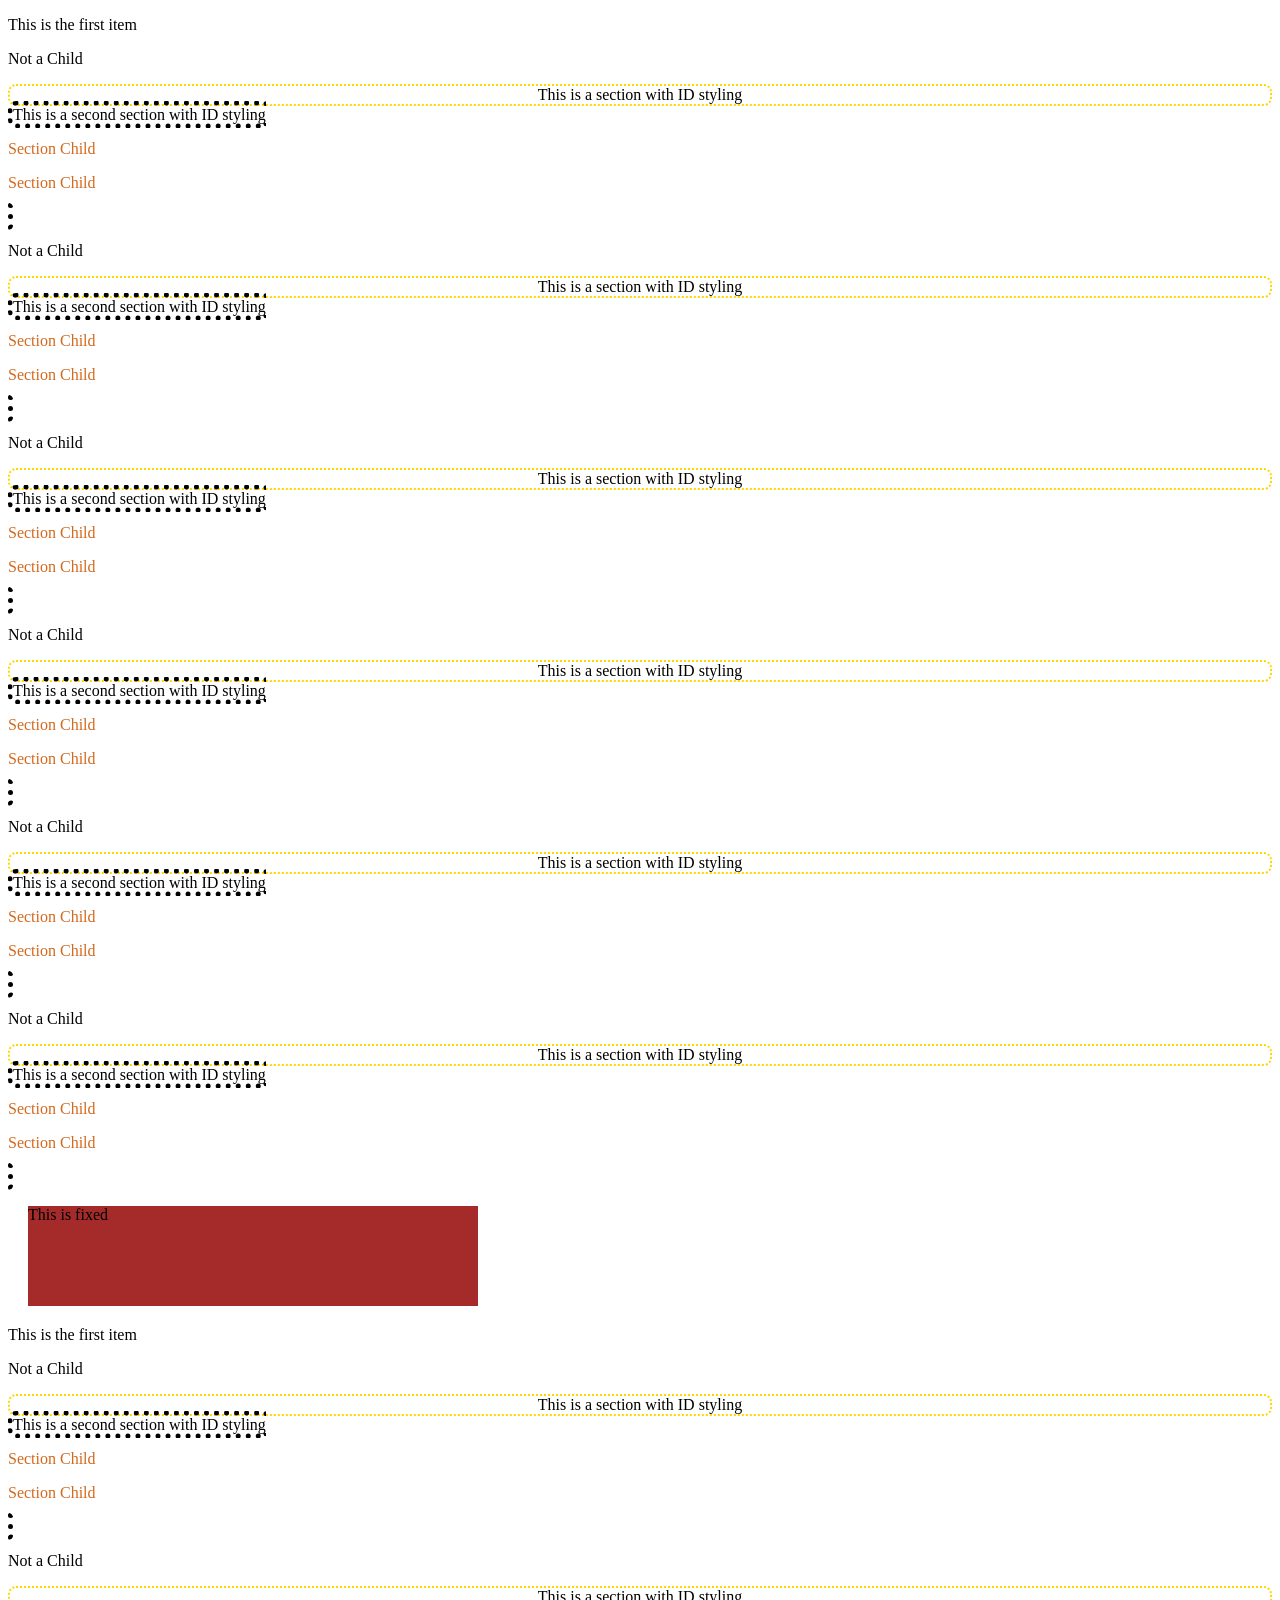
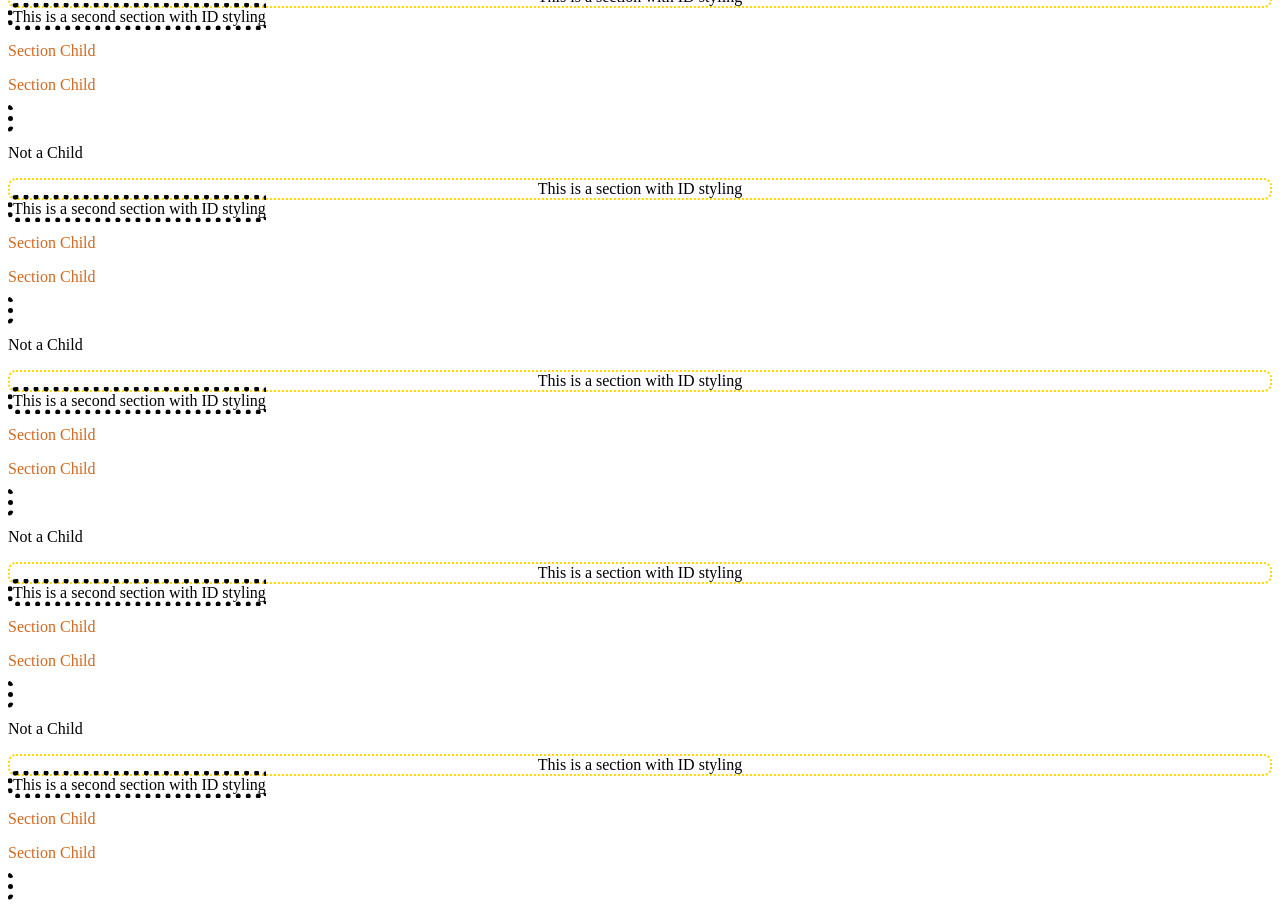
<file: HTMLCSS/index.html>
<!-- HTML - HyperText Markup Language - give structure to content on our web page.
tags and element
attribute
semantic tags

-tags - code to define and element - <> </>
- element - what you use for a specific task - includes the <> and </>, content

<html></html>
<p></p>
-self-closing tag - < />  < >
<img src="" alt="" >
<img src="" alt="" /> -->

<!-- comment here -->

<!DOCTYPE html>
<html>
    <head>
        <meta name="viewport" content="width=device-width">
        <meta name="author" content="Femi">
        <meta name="description" content="WIT HTML Class">
        <meta charset="UTF-8">
        <title> First HTML class</title>
        <link rel="stylesheet" href="./style.css">
    </head>
    <body>
        <!-- content for your page -->
        <!-- <div style="background-color: blue;">
                hello one
        </div>
         <div style="background-color: green;">
                hello two
        </div>
        <span style="background-color: blueviolet;">Span one</span>
        <span style="background-color: rgb(102, 167, 6);">Span one</span> -->
        <!-- <p>My name is <span style="color: green">Femi</span></p> -->
         <!-- <div>
            <header>
                This is a header tag
            </header>
            <h1>WIT H1</h1>
            <h2>WIT H2</h2>
            <h3>WIT H3</h3>
            <h4>WIT H4</h4>
            <h5>WIT H5</h5>
            <h6>WIT H6</h6>
            <p>This is a paragraph and you use it for text purpose</p> -->

            <!-- list 
            -ordered list - ol
            -unordered list - ul 
            -->
            <!-- <p>List of Students</p>
            <ul>
                <li>Faranak</li>
                <li>Amrita</li>
                <li>Ellie</li>
                <li>Cindy</li>
                <li>Hyejin</li>
            </ul>
            <p>List of Courses</p>
            <ol type="I">
                <li>Scratch</li>
                <li>Python</li>
                <li>HTML</li>
                <li>CSS</li>
            </ol>
         </div>
         <a href="https://www.linkedin.com/feed/" target="_blank">Linkedin Profile</a>
         -->
         
         <!-- <table border="1">
            <thead>
                <tr> 
                    <th>S/N</th>
                    <th>Name</th>
                    <th>Country</th>
                    <th>Hobby</th>
                </tr>
            </thead>
            <tbody>
                <tr>
                    <td>1.</td>
                    <td>Sarah</td>
                    <td>Uganda</td>
                    <td>Listening to Music</td>
                </tr>
                <tr>
                    <td>2.</td>
                    <td>Olesia</td>
                    <td>Canada</td>
                    <td>Hiking</td>
                </tr>
            </tbody>
            <tfoot>
                <tr>
                    <td>total</td>
                    <td>North America</td>
                    <td>26 students</td>
                    <td>Introvert</td>
                </tr>
            </tfoot>
         </table>   -->

         <!-- forms -->
        <!-- <form action="/login" method="post">
            <div>
                <label for="firstname" style="color: green;">Name:</label>
                <input type="text" id="firstname">
            </div>
            <div>
                <label>Python:</label>
                <input type="checkbox">
            </div>
            <div class="studentsection">
                <label>Javascript:</label>
                <input type="checkbox">
            </div>
            <div>
                <label>HTML:</label>
                <input type="checkbox">
            </div>

             <div class="studentsection">
                <label>Yes:</label>
                <input type="radio" id="yesoption" name="diet-options">
            </div>
             <div>
                <label>No:</label>
                <input type="radio" id="nooption" name="diet-options">
            </div>

            <button>Submit</button>
            <input type="submit" value="Submit">
        </form> -->
        <p>This is the first item</p>
   <p >Not a  Child</p>
        <section id="firstsection" class="studentsection">
            This is a section with ID styling
        </section>
         <section id="secondsection" class="studentsection">
            This is a second section with ID styling
            <p class="secchild">Section Child</p>
              <p class="secchild">Section Child</p>
        </section>
<p >Not a  Child</p>
        <section id="firstsection" class="studentsection">
            This is a section with ID styling
        </section>
         <section id="secondsection" class="studentsection">
            This is a second section with ID styling
            <p class="secchild">Section Child</p>
              <p class="secchild">Section Child</p>
        </section>
        <p >Not a  Child</p>
        <section id="firstsection" class="studentsection">
            This is a section with ID styling
        </section>
         <section id="secondsection" class="studentsection">
            This is a second section with ID styling
            <p class="secchild">Section Child</p>
              <p class="secchild">Section Child</p>
        </section>
        <p >Not a  Child</p>
        <section id="firstsection" class="studentsection">
            This is a section with ID styling
        </section>
         <section id="secondsection" class="studentsection">
            This is a second section with ID styling
            <p class="secchild">Section Child</p>
              <p class="secchild">Section Child</p>
        </section>
        <p >Not a  Child</p>
        <section id="firstsection" class="studentsection">
            This is a section with ID styling
        </section>
         <section id="secondsection" class="studentsection">
            This is a second section with ID styling
            <p class="secchild">Section Child</p>
              <p class="secchild">Section Child</p>
        </section>
        <p >Not a  Child</p>
        <section id="firstsection" class="studentsection">
            This is a section with ID styling
        </section>
         <section id="secondsection" class="studentsection">
            This is a second section with ID styling
            <p class="secchild">Section Child</p>
              <p class="secchild">Section Child</p>
        </section>
        <div style="position: sticky; top: 20px;">
            This is fixed
        </div>

          <p>This is the first item</p>
   <p >Not a  Child</p>
        <section id="firstsection" class="studentsection">
            This is a section with ID styling
        </section>
         <section id="secondsection" class="studentsection">
            This is a second section with ID styling
            <p class="secchild">Section Child</p>
              <p class="secchild">Section Child</p>
        </section>
<p >Not a  Child</p>
        <section id="firstsection" class="studentsection">
            This is a section with ID styling
        </section>
         <section id="secondsection" class="studentsection">
            This is a second section with ID styling
            <p class="secchild">Section Child</p>
              <p class="secchild">Section Child</p>
        </section>
        <p >Not a  Child</p>
        <section id="firstsection" class="studentsection">
            This is a section with ID styling
        </section>
         <section id="secondsection" class="studentsection">
            This is a second section with ID styling
            <p class="secchild">Section Child</p>
              <p class="secchild">Section Child</p>
        </section>
        <p >Not a  Child</p>
        <section id="firstsection" class="studentsection">
            This is a section with ID styling
        </section>
         <section id="secondsection" class="studentsection">
            This is a second section with ID styling
            <p class="secchild">Section Child</p>
              <p class="secchild">Section Child</p>
        </section>
        <p >Not a  Child</p>
        <section id="firstsection" class="studentsection">
            This is a section with ID styling
        </section>
         <section id="secondsection" class="studentsection">
            This is a second section with ID styling
            <p class="secchild">Section Child</p>
              <p class="secchild">Section Child</p>
        </section>
        <p >Not a  Child</p>
        <section id="firstsection" class="studentsection">
            This is a section with ID styling
        </section>
         <section id="secondsection" class="studentsection">
            This is a second section with ID styling
            <p class="secchild">Section Child</p>
              <p class="secchild">Section Child</p>
        </section>
    </body>
</html>
</file>
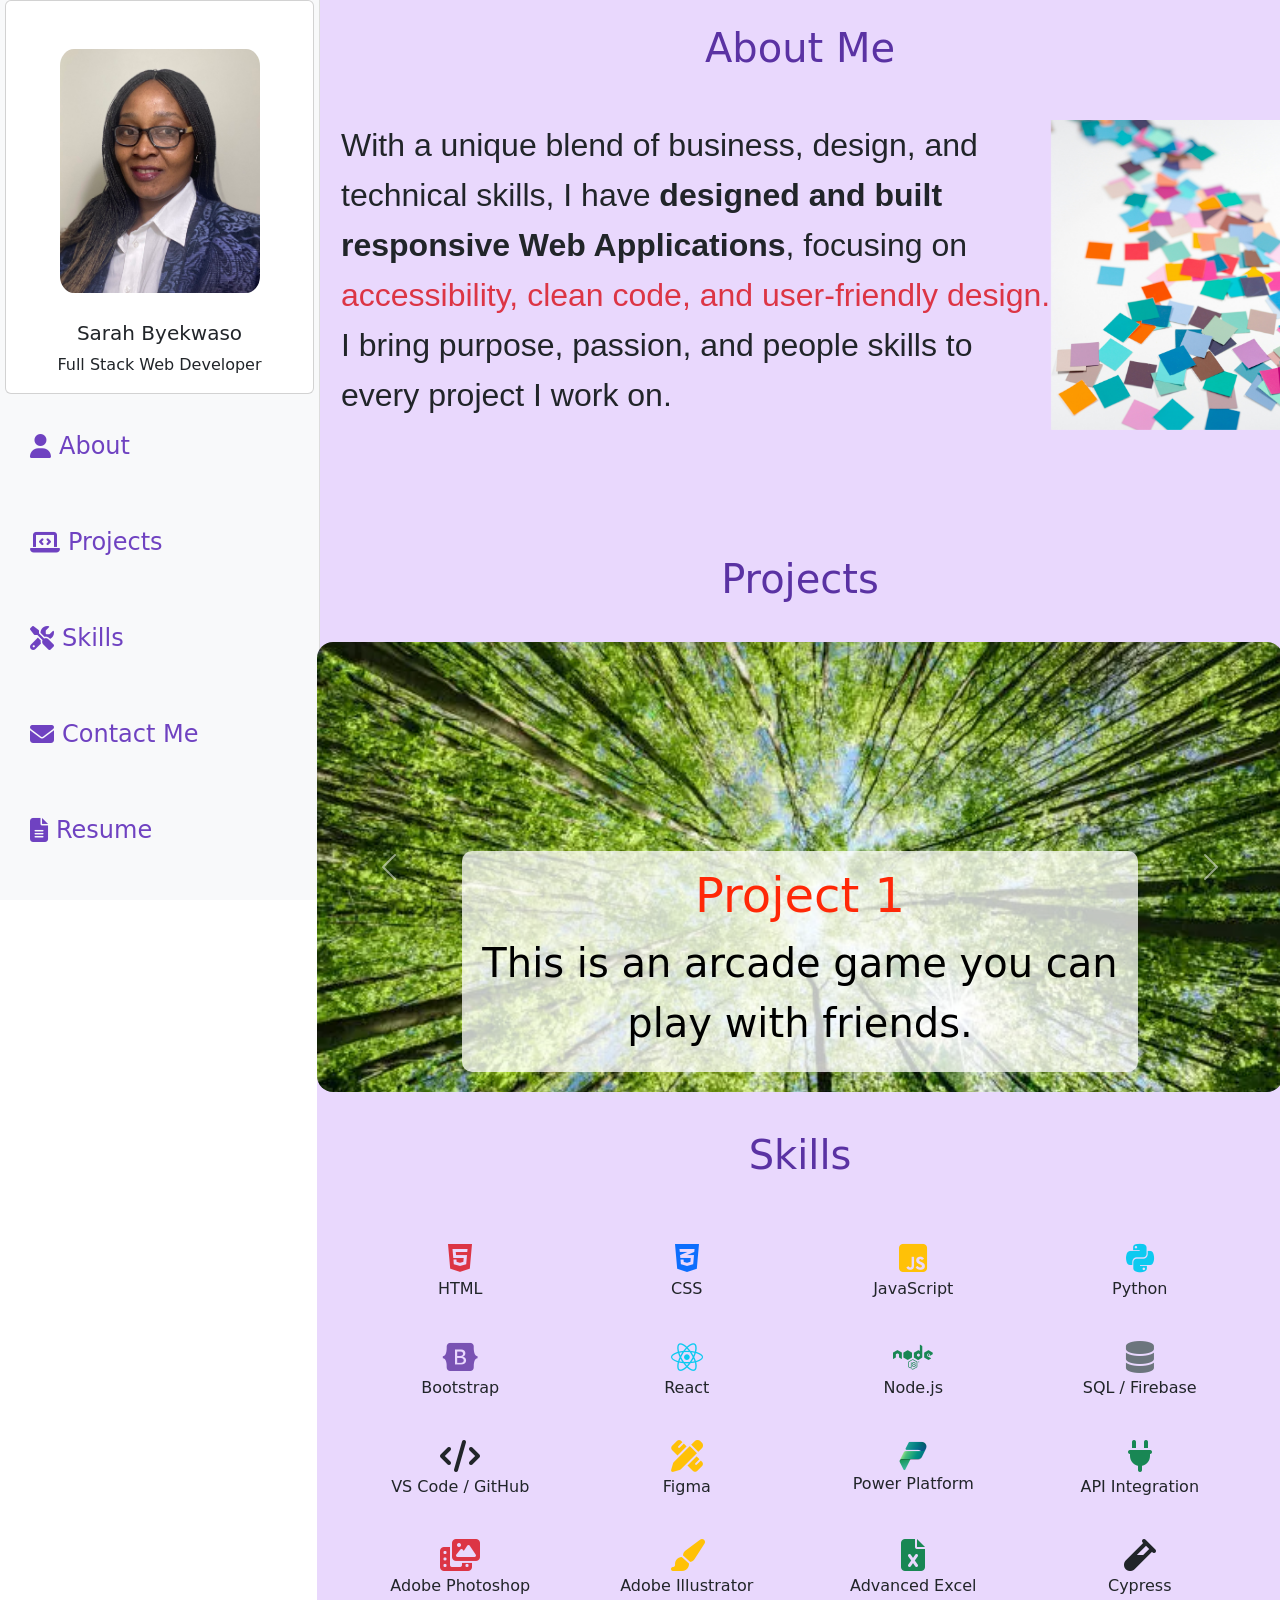
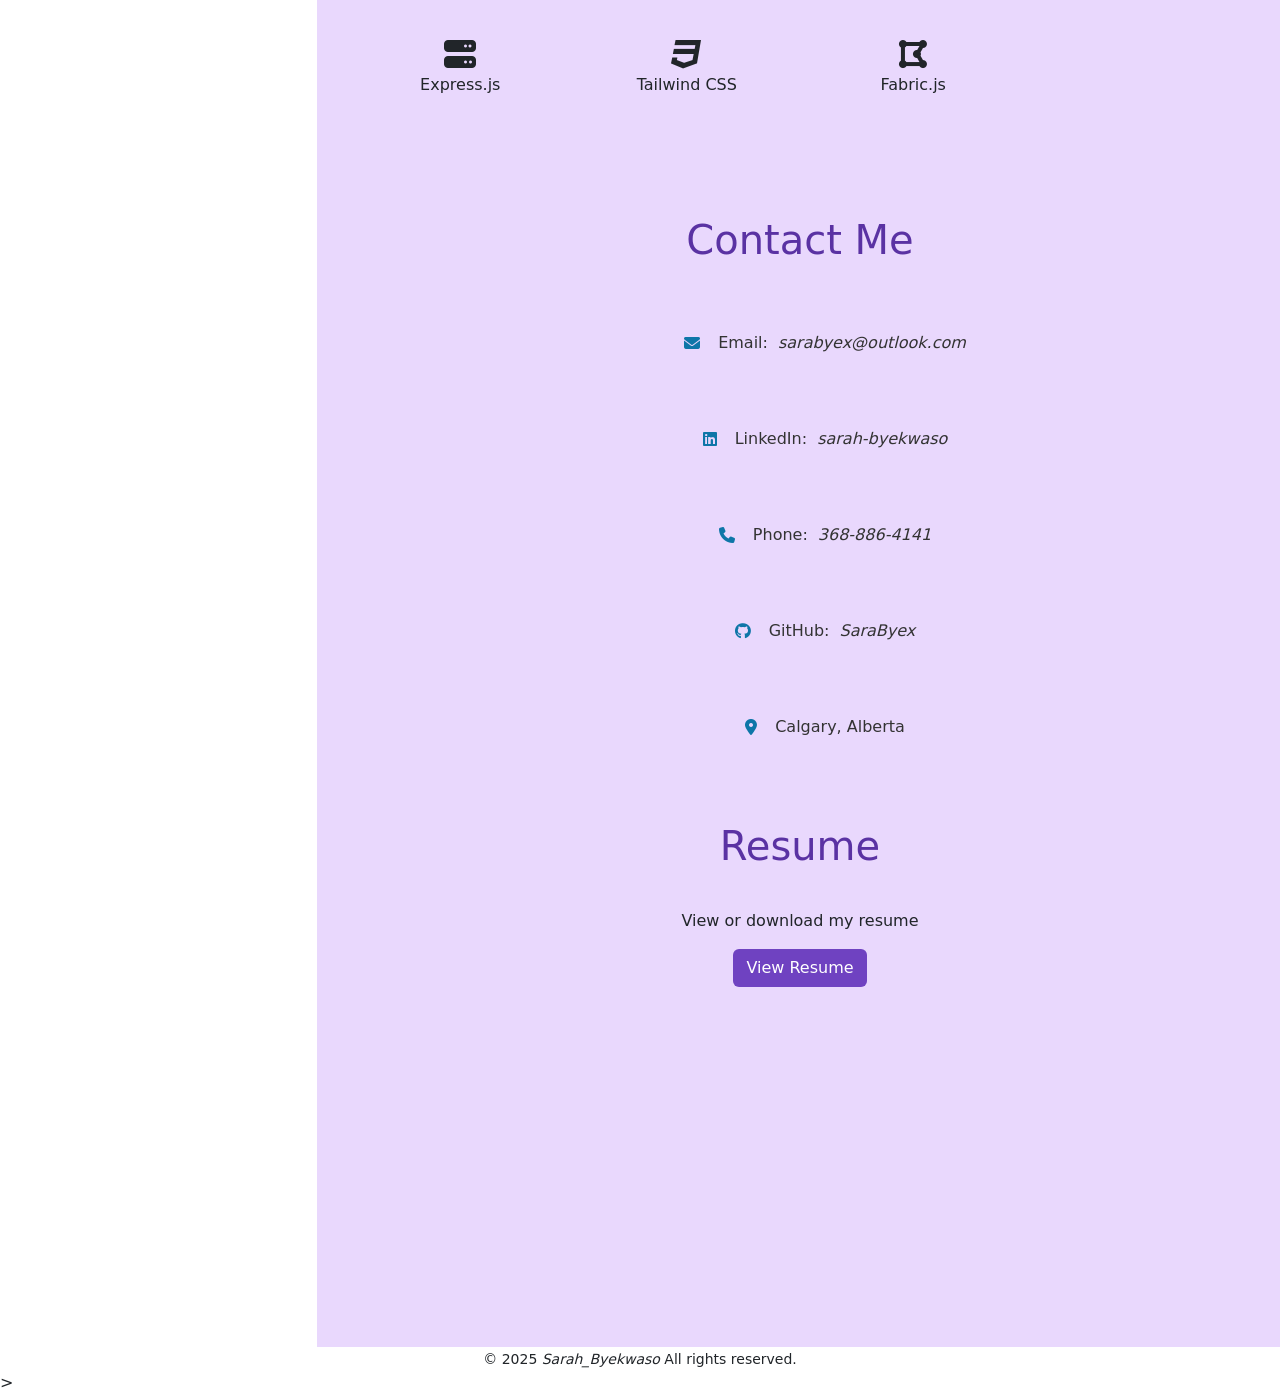
<file: Assignment/Profile/index.html>
<!DOCTYPE html>
<html lang="en">
<head>
  <meta charset="UTF-8">
  <meta name="viewport" content="width=device-width, initial-scale=1.0">
  <link href="https://cdn.jsdelivr.net/npm/bootstrap@5.3.6/dist/css/bootstrap.min.css" rel="stylesheet" integrity="sha384-4Q6Gf2aSP4eDXB8Miphtr37CMZZQ5oXLH2yaXMJ2w8e2ZtHTl7GptT4jmndRuHDT" crossorigin="anonymous">
  <link rel="stylesheet" href="Profile.css">
  <link rel="stylesheet" href="https://cdnjs.cloudflare.com/ajax/libs/font-awesome/6.4.0/css/all.min.css">

  <title>My Profile</title>
</head>
<body>

 <div class="container-fluid">
    <div class="row">
      <nav class="col-12 col-md-3 sidebar text-center">
        <div class="card mb-4">
          <img src="/others/images/SaraPic.jpg" alt="My photo" class="profile-photo mt-5 h-auto">
          <div class="card-body">
            <h5 class="card-title">Sarah Byekwaso</h5>
            <p class="card-text">Full Stack Web Developer</p>
          </div>
        </div>
        <nav class="nav flex-column">
          <a class="nav-link" href="#about"><i class="fas fa-user me-2"></i>About</a>
          <a class="nav-link" href="#projects"><i class="fas fa-laptop-code me-2"></i>Projects</a>
          <a class="nav-link" href="#skills"><i class="fas fa-tools me-2"></i>Skills</a>
          <a class="nav-link" href="#contact"><i class="fas fa-envelope me-2"></i>Contact Me</a>
          <a class="nav-link" href="#resume"><i class="fas fa-file-alt me-2"></i>Resume</a>
        </nav>
      </nav>

      <main class="col-12 col-md-9">
<!-- about me -->
        <section id="about">
          <div><h1 class="text-center pt-4 pb-4 mb-4" class="fs-2 fs-md-1">About Me</h1></div>
            <div><img src="/others/images/kier-in-sight-archives-p7iaoHjWDbI-unsplash.jpg" alt="design photo" class="wrap-image">
              <p class="mx-4 fs-2">With a unique blend of business, design, and technical skills, I have <strong>designed and built responsive Web Applications</strong>, focusing on <span class="text-danger ">accessibility, clean code, and user-friendly design.</span> I bring purpose, passion, and people skills to every project I work on.</p>
            </div>
        </section>

<!-- projects -->
        <section id="projects">
          <div><h1 class="text-center mb-4">Projects</h1></div>
          <div id="projectCarousel" class="carousel slide" data-bs-ride="carousel">
            <div class="carousel-inner">
              <div class="carousel-item active">
                <img src="/others/images/navigate.webp" class="d-block w-100" alt="Project 1 screenshot">
                <div class="carousel-caption d-none d-md-block">
                  <h5>Project 1</h5>
                  <p>This is an arcade game you can play with friends.</p>
                </div>
              </div>

              <div class="carousel-item">
                <img src="/others/images/to-do-list.webp" class="d-block w-100" alt="Project 2 screenshot">
                <div class="carousel-caption d-none d-md-block">
                  <h5>Project 2</h5>
                  <p>This was a personal project to organise your day</p>
                </div>
              </div>
              <div class="carousel-item">
                <img src="/others/images/solstice-hannan--yhBOqHOr0c-unsplash.jpg" class="d-block w-100" alt="Project 3 screenshot">
                <div class="carousel-caption d-none d-md-block">
                  <h5>Project 3</h5>
                  <p>This game will relax your mind from the days heavy duties</p>
                </div>
              </div>
            </div>
            <button class="carousel-control-prev" type="button" data-bs-target="#projectCarousel" data-bs-slide="prev">
              <span class="carousel-control-prev-icon"></span>
            </button>
            <button class="carousel-control-next" type="button" data-bs-target="#projectCarousel" data-bs-slide="next">
              <span class="carousel-control-next-icon"></span>
            </button>
          </div>
        </section>

<!-- Skills -->
<section id="skills" class="py-4">
  <div>
    <h1 class="text-center mb-4 m-0">Skills</h1>
  </div>

  <ul class="list-unstyled row text-center mt-5">

    <li class="col-6 col-sm-4 col-md-3 mb-4">
      <i class="fab fa-html5 fa-2x text-danger"></i>
      <p>HTML</p>
    </li>

    <li class="col-6 col-sm-4 col-md-3 mb-4">
      <i class="fab fa-css3-alt fa-2x text-primary"></i>
      <p>CSS</p>
    </li>

    <li class="col-6 col-sm-4 col-md-3 mb-4">
      <i class="fab fa-js-square fa-2x text-warning"></i>
      <p>JavaScript</p>
    </li>

    <li class="col-6 col-sm-4 col-md-3 mb-4">
      <i class="fab fa-python fa-2x text-info"></i>
      <p>Python</p>
    </li>

    <li class="col-6 col-sm-4 col-md-3 mb-4">
      <i class="fab fa-bootstrap fa-2x" style="color: #7952b3;"></i>
      <p>Bootstrap</p>
    </li>

    <li class="col-6 col-sm-4 col-md-3 mb-4">
      <i class="fab fa-react fa-2x text-info"></i>
      <p>React</p>
    </li>

    <li class="col-6 col-sm-4 col-md-3 mb-4">
      <i class="fab fa-node fa-2x text-success"></i>
      <p>Node.js</p>
    </li>

    <li class="col-6 col-sm-4 col-md-3 mb-4">
      <i class="fas fa-database fa-2x text-secondary"></i>
      <p>SQL / Firebase</p>
    </li>

    <li class="col-6 col-sm-4 col-md-3 mb-4">
      <i class="fas fa-code fa-2x text-dark"></i>
      <p>VS Code / GitHub</p>
    </li>

    <li class="col-6 col-sm-4 col-md-3 mb-4">
      <i class="fas fa-pencil-ruler fa-2x text-warning"></i>
      <p>Figma</p>
    </li>

    <li class="col-6 col-sm-4 col-md-3 mb-4">
      <img src="/others/images/Microsoft-Power-Platform-Icon-2020.png.webp" alt="Power Platform" style="height:32px;">
      <p>Power Platform</p>
    </li>

    <li class="col-6 col-sm-4 col-md-3 mb-4">
      <i class="fas fa-plug fa-2x text-success"></i>
      <p>API Integration</p>
    </li>

    <li class="col-6 col-sm-4 col-md-3 mb-4">
      <i class="fas fa-photo-video fa-2x text-danger"></i>
      <p>Adobe Photoshop</p>
    </li>

    <li class="col-6 col-sm-4 col-md-3 mb-4">
      <i class="fas fa-paint-brush fa-2x text-warning"></i>
      <p>Adobe Illustrator</p>
    </li>

    <li class="col-6 col-sm-4 col-md-3 mb-4">
      <i class="fas fa-file-excel fa-2x text-success"></i>
      <p>Advanced Excel</p>
    </li>

    <!-- New Skills -->
    <li class="col-6 col-sm-4 col-md-3 mb-4">
      <i class="fas fa-vial fa-2x text-purple-600"></i>
      <p>Cypress</p>
    </li>

    <li class="col-6 col-sm-4 col-md-3 mb-4">
      <i class="fas fa-server fa-2x text-dark"></i>
      <p>Express.js</p>
    </li>

    <li class="col-6 col-sm-4 col-md-3 mb-4">
      <i class="fab fa-css3 fa-2x text-sky-500"></i>
      <p>Tailwind CSS</p>
    </li>

    <li class="col-6 col-sm-4 col-md-3 mb-4">
      <i class="fas fa-draw-polygon fa-2x text-indigo-600"></i>
      <p>Fabric.js</p>
    </li>

  </ul>
</section>

<!-- Contact -->
<section id="contact" class="py-4">
  <div>
    <h1 class="text-center mb-4">Contact Me</h1>
  </div>
  <div class="contact-info text-center">
    <p>
      <i class="fas fa-envelope"></i>
      Email: <a href="mailto:sarabyex@outlook.com">sarabyex@outlook.com</a>
    </p>
    <p>
      <i class="fab fa-linkedin"></i>
      LinkedIn: <a href="https://www.linkedin.com/in/sarah-byekwaso" target="_blank">sarah-byekwaso</a>
    </p>
    <p>
      <i class="fas fa-phone"></i>
      Phone: <a href="tel:3688864141">368-886-4141</a>
    </p>
    <p>
      <i class="fab fa-github"></i>
      GitHub: <a href="https://github.com/SaraByex" target="_blank">SaraByex</a>
    </p>
    <p>
      <i class="fas fa-map-marker-alt"></i>
      Calgary, Alberta
    </p>
  </div>
</section>

<!-- resume -->
        <section id="resume">
          <div class="text-center mb-4"><h1>Resume</h1></div>
          <p class="text-center">View or download my resume<i></i></p>
            <div class="text-center">
              <a href="/others/Resume - Sarah Byekwaso.pdf" target="_blank" class="btn btn-purple">View Resume</a>
            </div>
                 </section>
      </main>
    </div>
  </div>
 
<script src="https://cdn.jsdelivr.net/npm/bootstrap@5.3.6/dist/js/bootstrap.bundle.min.js" integrity="sha384-j1CDi7MgGQ12Z7Qab0qlWQ/Qqz24Gc6BM0thvEMVjHnfYGF0rmFCozFSxQBxwHKO" crossorigin="anonymous"></script>
</body>
<footer class="footer-white pt-0 pb-0 mt-0" style="background-color: ">
  <div class="text-center">
    <small>&copy; 2025 <em>Sarah_Byekwaso</em> All rights reserved.</small>
  </div>
</footer>>
</html>
</file>
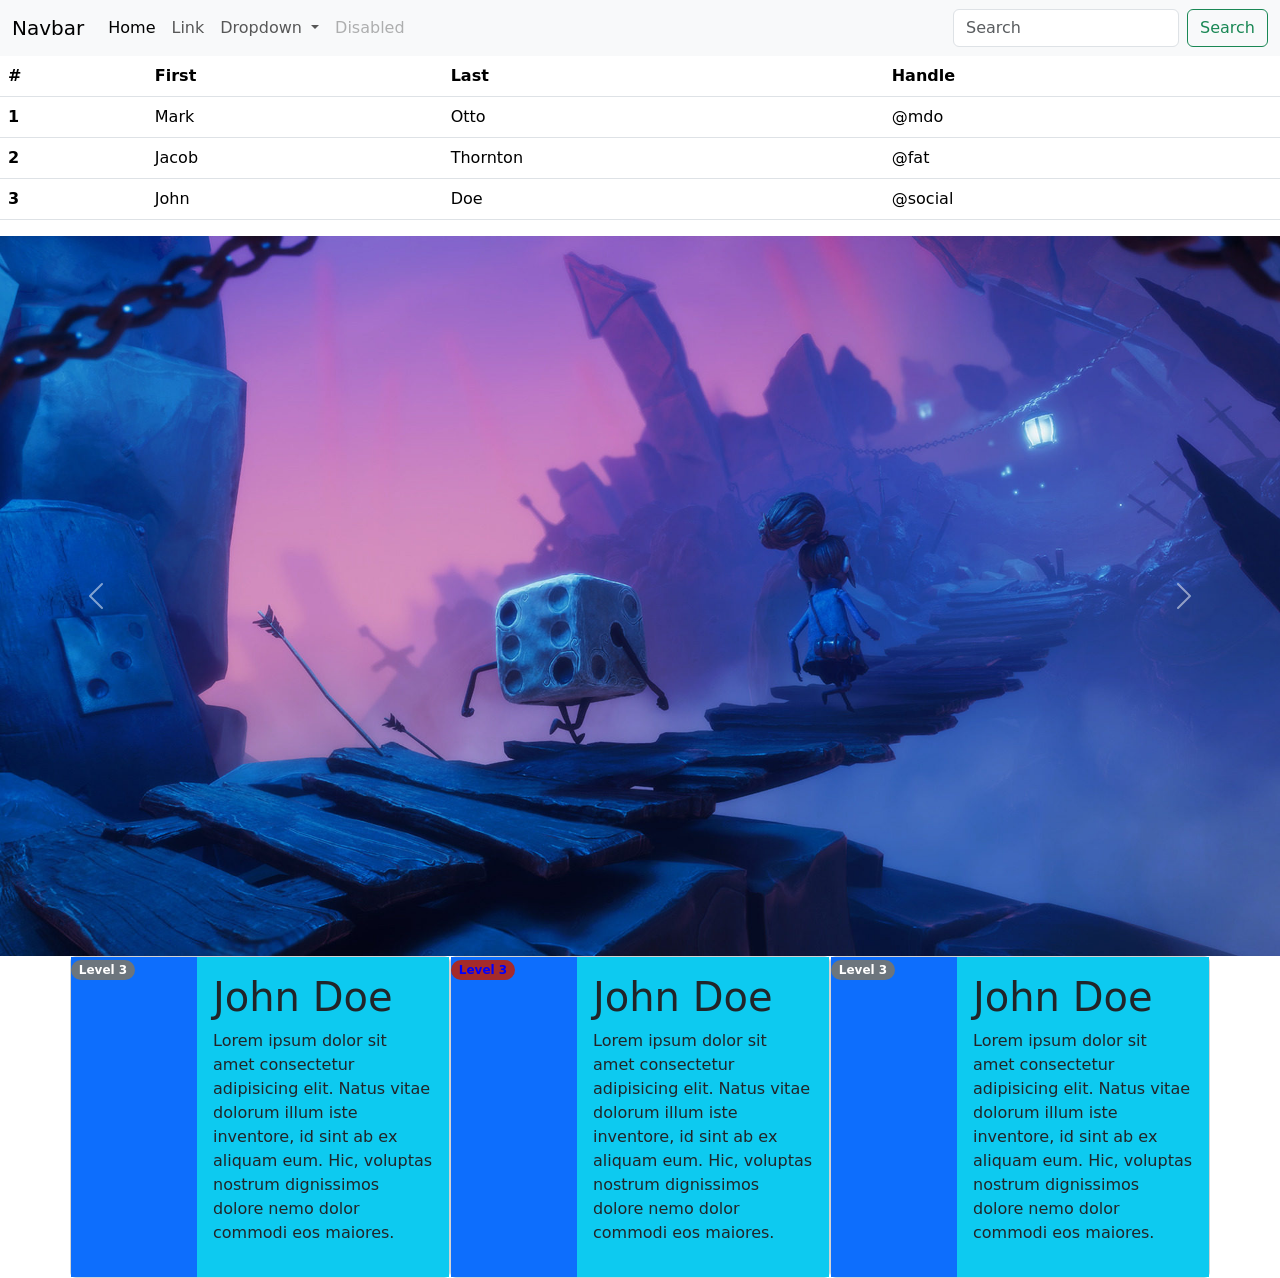
<file: HTMLCSS/Bootstrap/index.html>
<!DOCTYPE html>
<html>
    <head>
        <meta charset="utf-8">
        <meta name="viewport" content="width=device-width, initial-scale=1">
        <link href="./style.css" rel="stylesheet"> 
        <link href="https://cdn.jsdelivr.net/npm/bootstrap@5.3.6/dist/css/bootstrap.min.css" rel="stylesheet" integrity="sha384-4Q6Gf2aSP4eDXB8Miphtr37CMZZQ5oXLH2yaXMJ2w8e2ZtHTl7GptT4jmndRuHDT" crossorigin="anonymous">
        <title>Bootstrap Class</title>
    </head>
    <body>
        <!-- <div class="container">
            <div class="row">
                <div class="col-lg-4 col-md-6 col-sm-8 bg-warning">
                        this takes 12 columns
                </div>
            </div>
             <div class="row">
                <div class="col-lg-6 col-md-8 bg-primary">
                        this takes 6 columns
                </div>
                <div class="col-lg-6 col-md-4 bg-danger">
                        this takes 6 columns
                </div>
            </div>
            <div class="row">
                <div class="col-lg-4 bg-success">
                        this takes 4 columns
                </div>
                <div class="col-lg-4 bg-info">
                        this takes 4 columns
                </div>
                <div class="col-lg-4 bg-dark">
                        this takes 4 columns
                </div>
            </div>
        </div> -->
<nav class="navbar navbar-expand-lg bg-body-tertiary">
  <div class="container-fluid">
    <a class="navbar-brand" href="#">Navbar</a>
    <button class="navbar-toggler" type="button" data-bs-toggle="collapse" data-bs-target="#navbarSupportedContent" aria-controls="navbarSupportedContent" aria-expanded="false" aria-label="Toggle navigation">
      <span class="navbar-toggler-icon"></span>
    </button>
    <div class="collapse navbar-collapse" id="navbarSupportedContent">
      <ul class="navbar-nav me-auto mb-2 mb-lg-0">
        <li class="nav-item">
          <a class="nav-link active" aria-current="page" href="#">Home</a>
        </li>
        <li class="nav-item">
          <a class="nav-link" href="#">Link</a>
        </li>
        <li class="nav-item dropdown">
          <a class="nav-link dropdown-toggle" href="#" role="button" data-bs-toggle="dropdown" aria-expanded="false">
            Dropdown
          </a>
          <ul class="dropdown-menu">
            <li><a class="dropdown-item" href="#">Action</a></li>
            <li><a class="dropdown-item" href="#">Another action</a></li>
            <li><hr class="dropdown-divider"></li>
            <li><a class="dropdown-item" href="#">Something else here</a></li>
          </ul>
        </li>
        <li class="nav-item">
          <a class="nav-link disabled" aria-disabled="true">Disabled</a>
        </li>
      </ul>
      <form class="d-flex" role="search">
        <input class="form-control me-2" type="search" placeholder="Search" aria-label="Search"/>
        <button class="btn btn-outline-success" type="submit">Search</button>
      </form>
    </div>
  </div>
</nav>

<table class="table table-hover">
  <thead>
    <tr>
      <th scope="col">#</th>
      <th scope="col">First</th>
      <th scope="col">Last</th>
      <th scope="col">Handle</th>
    </tr>
  </thead>
  <tbody>
    <tr>
      <th scope="row">1</th>
      <td>Mark</td>
      <td>Otto</td>
      <td>@mdo</td>
    </tr>
    <tr>
      <th scope="row">2</th>
      <td>Jacob</td>
      <td>Thornton</td>
      <td>@fat</td>
    </tr>
    <tr>
      <th scope="row">3</th>
      <td>John</td>
      <td>Doe</td>
      <td>@social</td>
    </tr>
  </tbody>
</table>
<div id="carouselExample" class="carousel slide">
  <div class="carousel-inner">
    <div class="carousel-item active">
      <img src="./images/1082567.jpg" class="d-block w-100" alt="...">
    </div>
    <div class="carousel-item">
      <img src="./images/cube-1979686_1280.jpg" class="d-block w-100" alt="...">
    </div>
    <div class="carousel-item">
      <img src="./images/random-hd-wallpaper-preview.jpg" class="d-block w-100" alt="...">
    </div>
  </div>
  <button class="carousel-control-prev" type="button" data-bs-target="#carouselExample" data-bs-slide="prev">
    <span class="carousel-control-prev-icon" aria-hidden="true"></span>
    <span class="visually-hidden">Previous</span>
  </button>
  <button class="carousel-control-next" type="button" data-bs-target="#carouselExample" data-bs-slide="next">
    <span class="carousel-control-next-icon" aria-hidden="true"></span>
    <span class="visually-hidden">Next</span>
  </button>
</div>
     <section class="container">
        <div class="row">
            <div class="col-lg-4 col-md-6 card p-0 d-flex flex-row">
                <div class="col-lg-4 bg-primary">
                    <p class="badge rounded-pill text-bg-secondary">Level 3</p>
                </div>
                <div class="col-lg-8 bg-info p-3">
                    <h1>John Doe</h1>
                    <p>Lorem ipsum dolor sit amet consectetur adipisicing elit. Natus vitae dolorum illum iste inventore, id sint ab ex aliquam eum. Hic, voluptas nostrum dignissimos dolore nemo dolor commodi eos maiores.</p>
                </div>
            </div>
             <div class="col-lg-4 col-md-6 card p-0 d-flex flex-row">
                <div class="col-lg-4 bg-primary">
                    <p class="badge rounded-pill mycustombadge">Level 3</p>
                </div>
                <div class="col-lg-8 bg-info p-3">
                    <h1>John Doe</h1>
                    <p>Lorem ipsum dolor sit amet consectetur adipisicing elit. Natus vitae dolorum illum iste inventore, id sint ab ex aliquam eum. Hic, voluptas nostrum dignissimos dolore nemo dolor commodi eos maiores.</p>
                </div>
            </div>
            <div class="col-lg-4 col-md-6 card p-0 d-flex flex-row">
                <div class="col-lg-4 bg-primary">
                    <p class="badge rounded-pill text-bg-secondary">Level 3</p>
                </div>
                <div class="col-lg-8 bg-info p-3">
                    <h1>John Doe</h1>
                    <p>Lorem ipsum dolor sit amet consectetur adipisicing elit. Natus vitae dolorum illum iste inventore, id sint ab ex aliquam eum. Hic, voluptas nostrum dignissimos dolore nemo dolor commodi eos maiores.</p>
                </div>
            </div>
        </div>
     </section> 

        <script src="https://cdn.jsdelivr.net/npm/bootstrap@5.3.6/dist/js/bootstrap.bundle.min.js" integrity="sha384-j1CDi7MgGQ12Z7Qab0qlWQ/Qqz24Gc6BM0thvEMVjHnfYGF0rmFCozFSxQBxwHKO" crossorigin="anonymous"></script>
    </body>
</html>
</file>
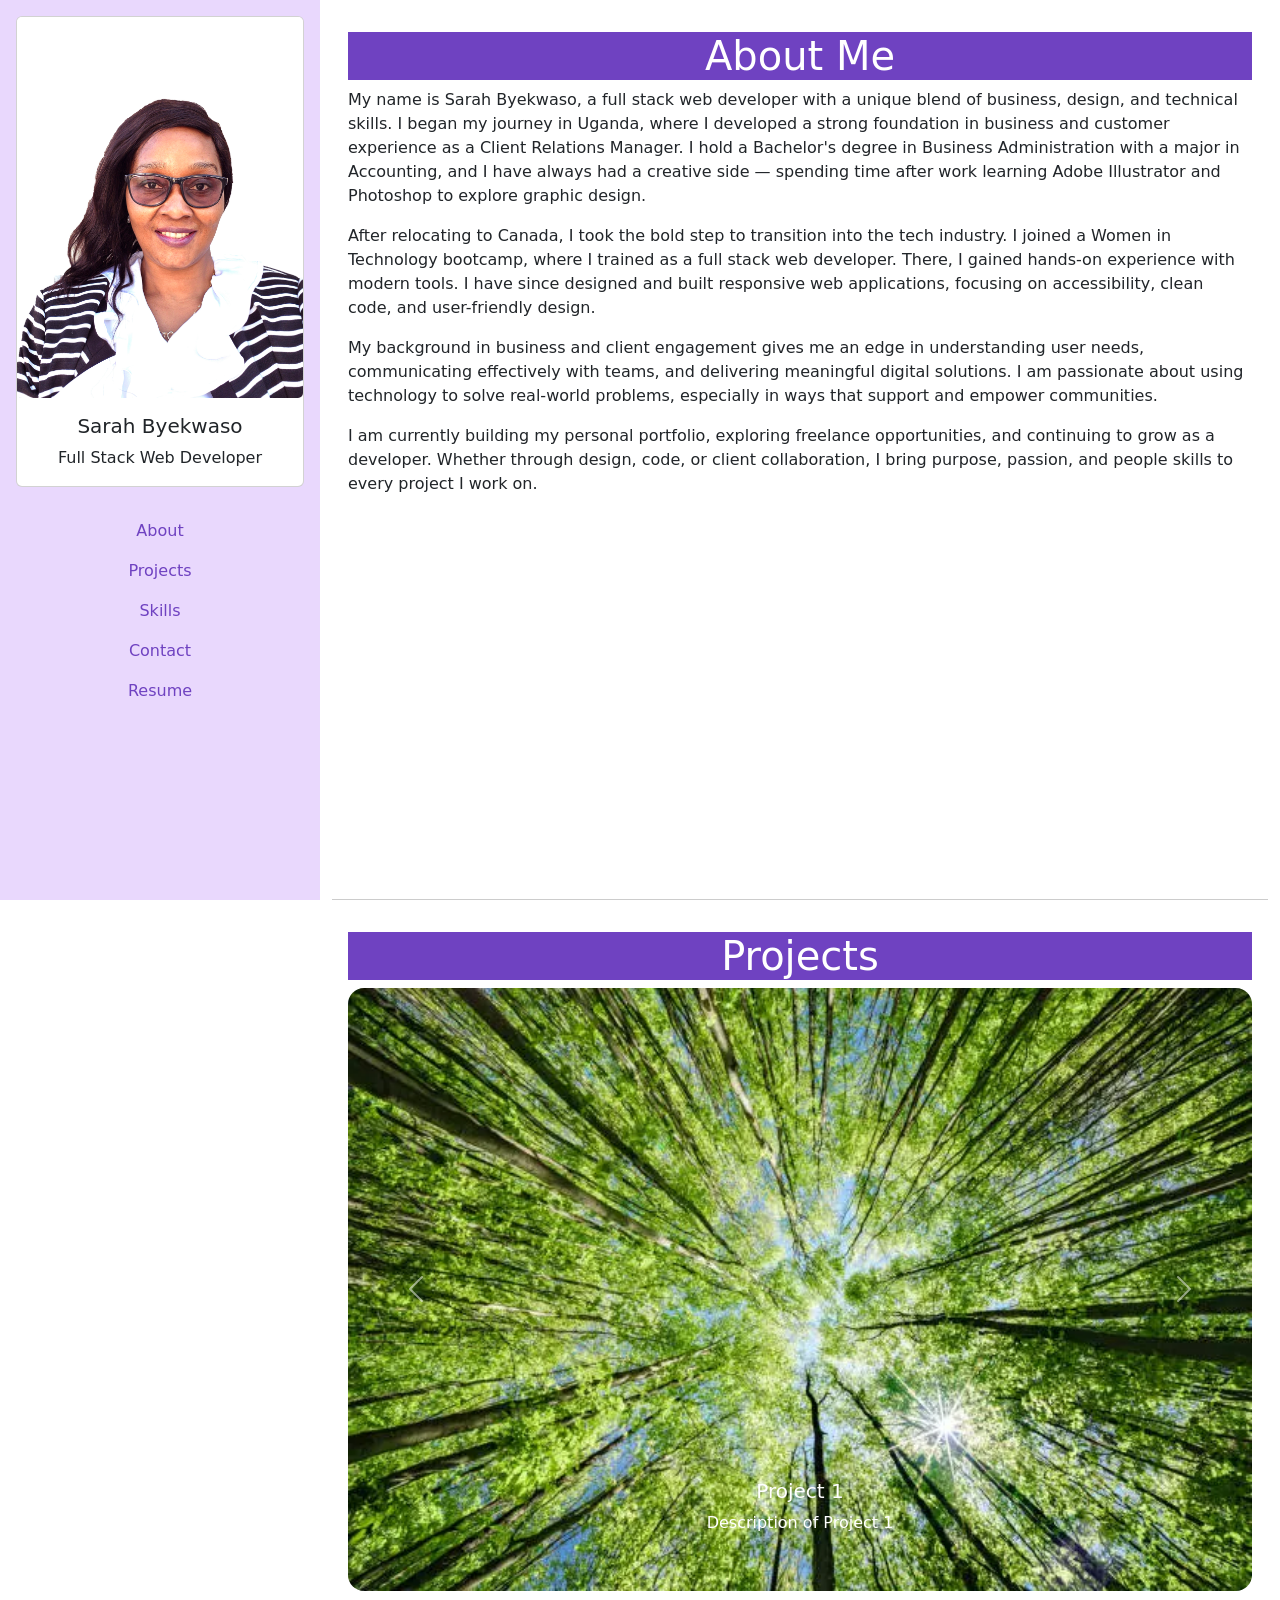
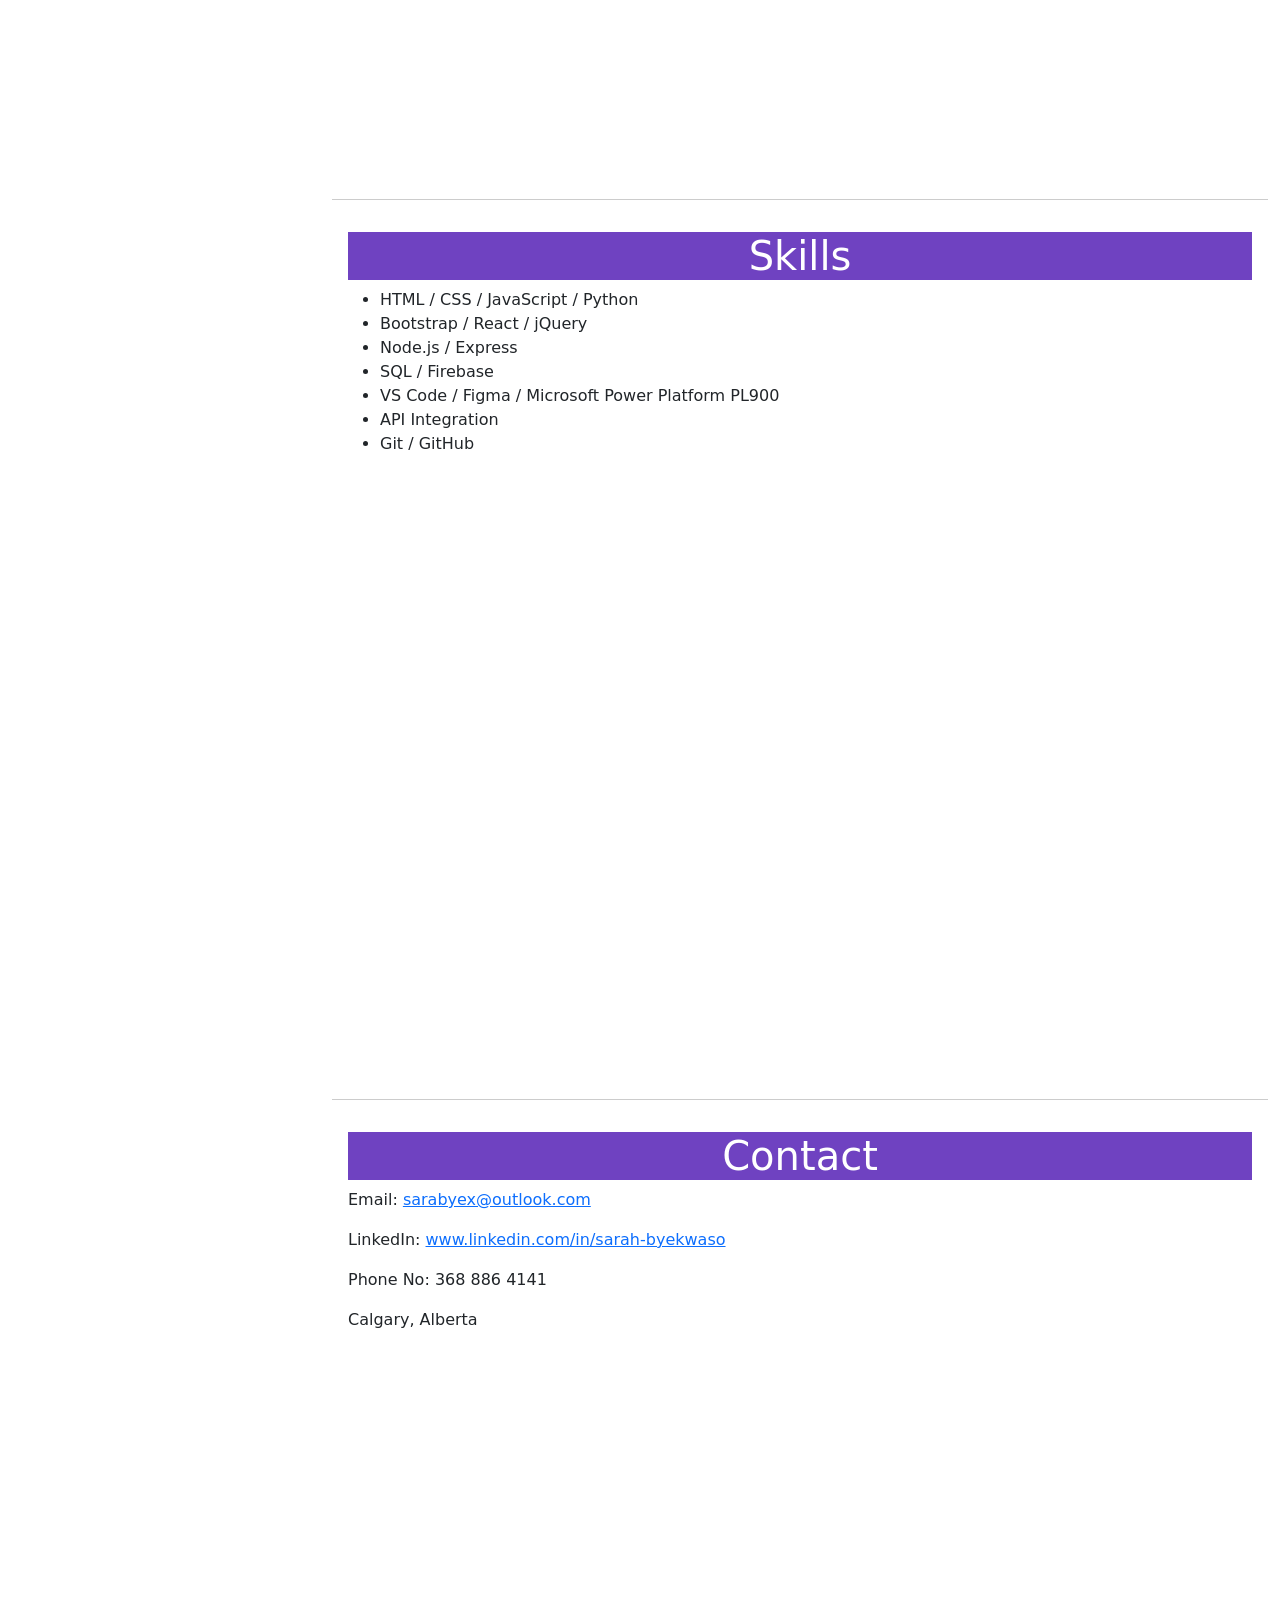
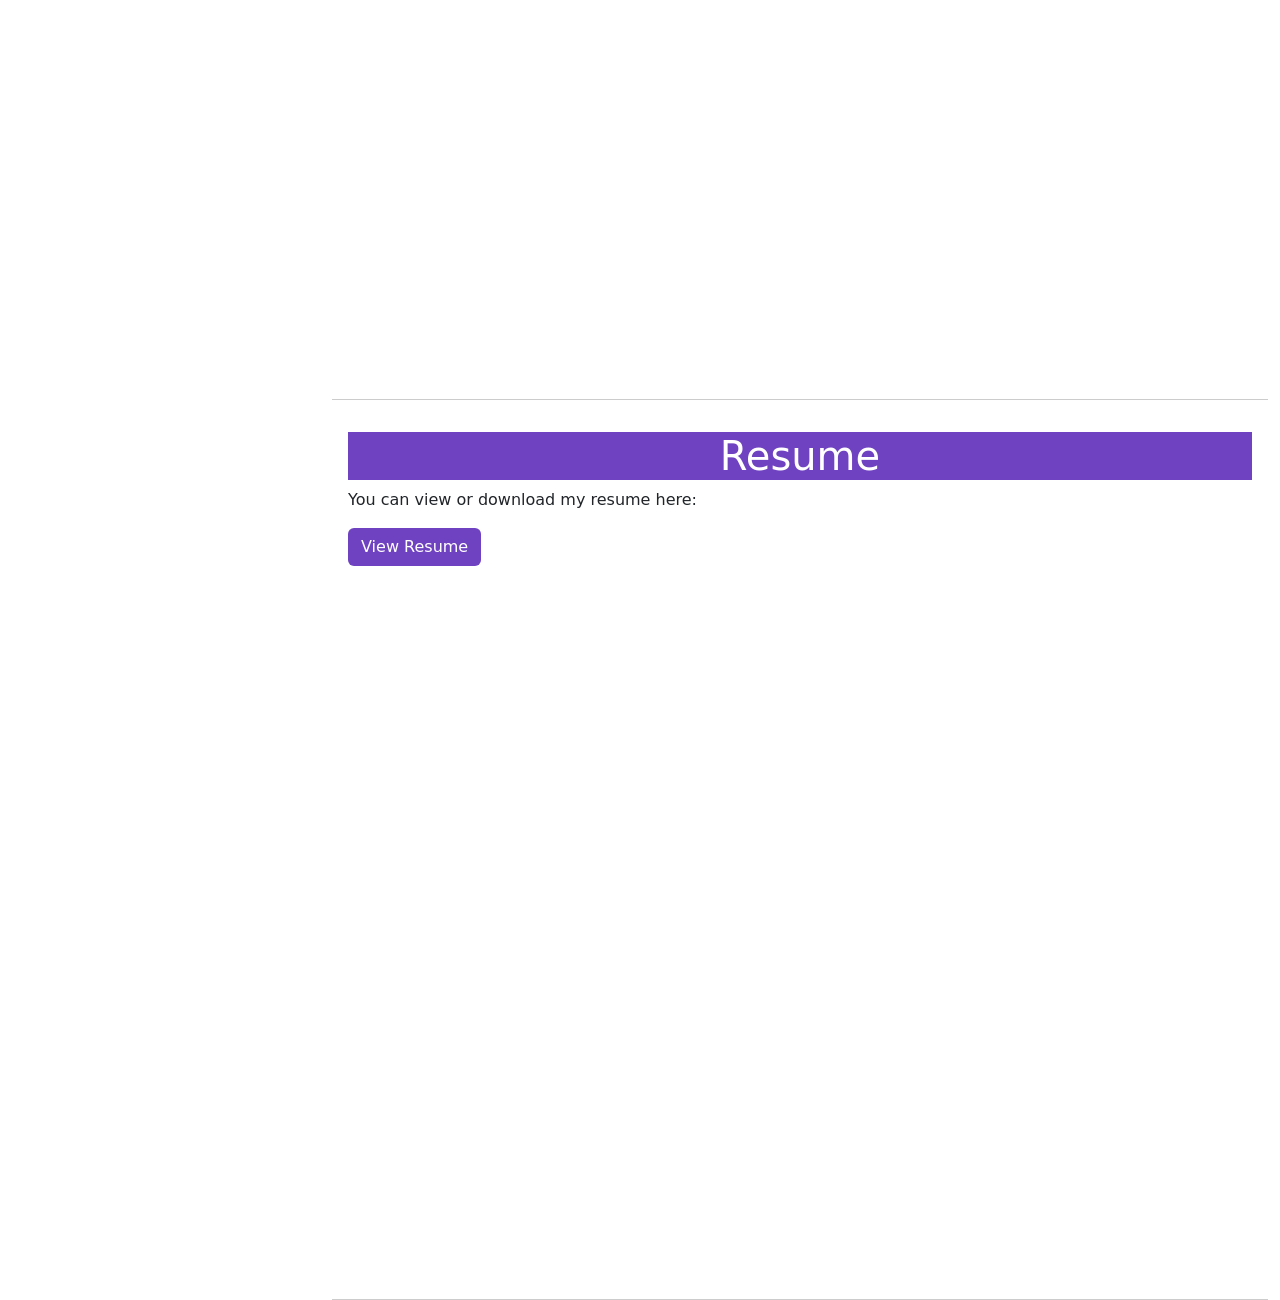
<file: Class Assignment.html>
<!DOCTYPE html>
<html lang="en">
<head>
  <meta charset="UTF-8">
  <meta name="viewport" content="width=device-width, initial-scale=1.0">
  <link href="https://cdn.jsdelivr.net/npm/bootstrap@5.3.6/dist/css/bootstrap.min.css" rel="stylesheet" integrity="sha384-4Q6Gf2aSP4eDXB8Miphtr37CMZZQ5oXLH2yaXMJ2w8e2ZtHTl7GptT4jmndRuHDT" crossorigin="anonymous">
  <link rel="stylesheet" href="Class Assignment.css">
  <title>My Profile</title>
</head>
<body>

  <div class="container-fluid">
    <div class="row">
<!-- Sidebar -->
      <nav class="col-12 col-md-3 sidebar text-center">
<!-- Profile Card -->
        <div class="card mb-4">
          <img src="images/SaraPic1.jpg" class="card-img-top profile-photo" alt="My photo">
          <div class="card-body">
            <h5 class="card-title">Sarah Byekwaso</h5>
            <p class="card-text">Full Stack Web Developer</p>
          </div>
        </div>

<!-- Nav Links -->
        <nav class="nav flex-column">
          <a class="nav-link" href="#about">About</a>
          <a class="nav-link" href="#projects">Projects</a>
          <a class="nav-link" href="#skills">Skills</a>
          <a class="nav-link" href="#contact">Contact</a>
          <a class="nav-link" href="#resume">Resume</a>
        </nav>
      </nav>

      <main class="col-12 col-md-9">
<!-- about me -->
        <section id="about">
          <div class="text-center"><h1>About Me</h1></div>
            <p>My name is Sarah Byekwaso, a full stack web developer with a unique blend of business, design, and technical skills. I began my journey in Uganda, where I developed a strong foundation in business and customer experience as a Client Relations Manager. I hold a Bachelor's degree in Business Administration with a major in Accounting, and I have always had a creative side — spending time after work learning Adobe Illustrator and Photoshop to explore graphic design.
            </p>
            <p> After relocating to Canada, I took the bold step to transition into the tech industry. I joined a Women in Technology bootcamp, where I trained as a full stack web developer. There, I gained hands-on experience with modern tools. I have since designed and built responsive web applications, focusing on accessibility, clean code, and user-friendly design.
            </p>
            <p> My background in business and client engagement gives me an edge in understanding user needs, communicating effectively with teams, and delivering meaningful digital solutions. I am passionate about using technology to solve real-world problems, especially in ways that support and empower communities.
            </p>
            <p>I am currently building my personal portfolio, exploring freelance opportunities, and continuing to grow as a developer. Whether through design, code, or client collaboration, I bring purpose, passion, and people skills to every project I work on.
            </p>
        </section>

<!-- projects -->
        <section id="projects">
          <div><h1 class="text-center">Projects</h1></div>
          <div id="projectCarousel" class="carousel slide" data-bs-ride="carousel">
            <div class="carousel-inner">
              <div class="carousel-item active">
                <img src="images/navigate.webp" class="d-block w-100" alt="Project 1">
                <div class="carousel-caption d-none d-md-block">
                  <h5>Project 1</h5>
                  <p>Description of Project 1</p>
                </div>
              </div>
              <div class="carousel-item">
                <img src="images/to-do-list.webp" class="d-block w-100" alt="Project 2">
                <div class="carousel-caption d-none d-md-block">
                  <h5>Project 2</h5>
                  <p>Description of Project 2</p>
                </div>
              </div>
              <div class="carousel-item">
                <img src="images/solstice-hannan--yhBOqHOr0c-unsplash.jpg" class="d-block w-100" alt="Project 3">
                <div class="carousel-caption d-none d-md-block">
                  <h5>Project 3</h5>
                  <p>Description of Project 3</p>
                </div>
              </div>
<!-- projects -->
            </div>
            <button class="carousel-control-prev" type="button" data-bs-target="#projectCarousel" data-bs-slide="prev">
              <span class="carousel-control-prev-icon"></span>
            </button>
            <button class="carousel-control-next" type="button" data-bs-target="#projectCarousel" data-bs-slide="next">
              <span class="carousel-control-next-icon"></span>
            </button>
          </div>
        </section>

<!-- skills -->
        <section id="skills">
          <div class="text-center"><h1>Skills</h1></div>
          <ul>
            <li>HTML / CSS / JavaScript / Python</li>
            <li>Bootstrap / React / jQuery</li>
            <li>Node.js / Express</li>
            <li>SQL / Firebase</li>
            <li>VS Code / Figma / Microsoft Power Platform PL900 </li>
            <li> API Integration</li>
            <li>Git / GitHub</li>
          </ul>
        </section>

<!-- contact -->
        <section id="contact">
          <div class="text-center"><h1>Contact</h1></div>
          <p>Email: <a href="mailto:sarabyex@outlook.com">sarabyex@outlook.com</a></p>
          <p>LinkedIn: <a href="www.linkedin.com/in/sarah-byekwaso" target="_blank">www.linkedin.com/in/sarah-byekwaso</a></p>
          <p>Phone No: 368 886 4141<a href="#"></a></p>
          <p>Calgary, Alberta</p>
        </section>

<!-- resume -->
        <section id="resume">
          <div class="text-center"><h1>Resume</h1></div>
          <p>You can view or download my resume here:</p>
          <a href="Resume - Sarah Byekwaso.pdf" target="_blank" class="btn btn-purple">View Resume</a>
        </section>
      </main>
    </div>
  </div>
  
  

  <script src="https://cdn.jsdelivr.net/npm/bootstrap@5.3.6/dist/js/bootstrap.bundle.min.js" integrity="sha384-j1CDi7MgGQ12Z7Qab0qlWQ/Qqz24Gc6BM0thvEMVjHnfYGF0rmFCozFSxQBxwHKO" crossorigin="anonymous"></script>
</body>
</html>
</file>
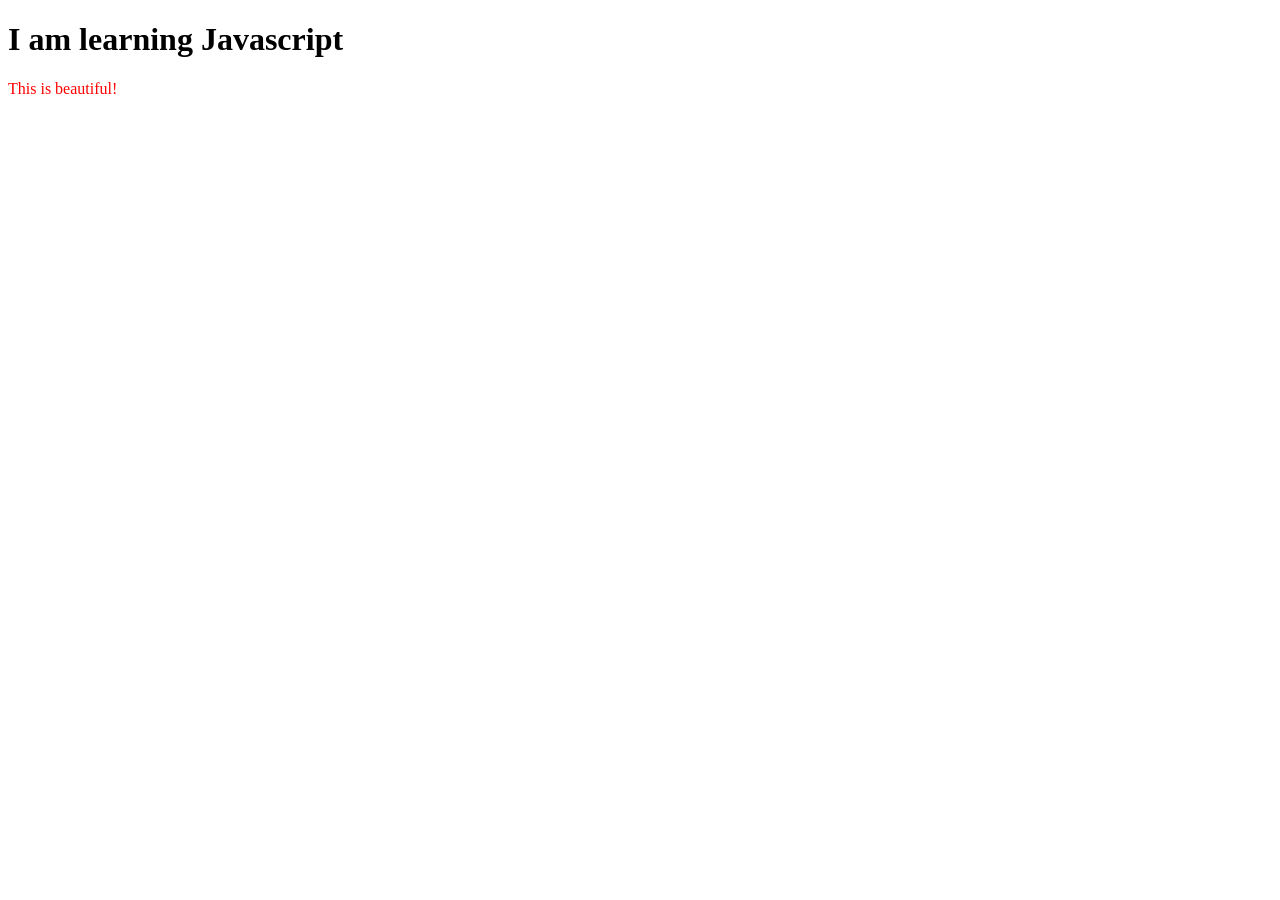
<file: Javascript/learnJS.html>
<!DOCTYPE html>
<html lang="en">
<head>
  <meta charset="UTF-8">
  <meta name="viewport" content="width=device-width, initial-scale=1.0">
  <title>Document</title>
</head>
<body>
  <h1>I am learning Javascript</h1>
  <p style ="color: red">This is beautiful!</p>
  
  <script src="index.js"></script>
</body>
</html>
</file>
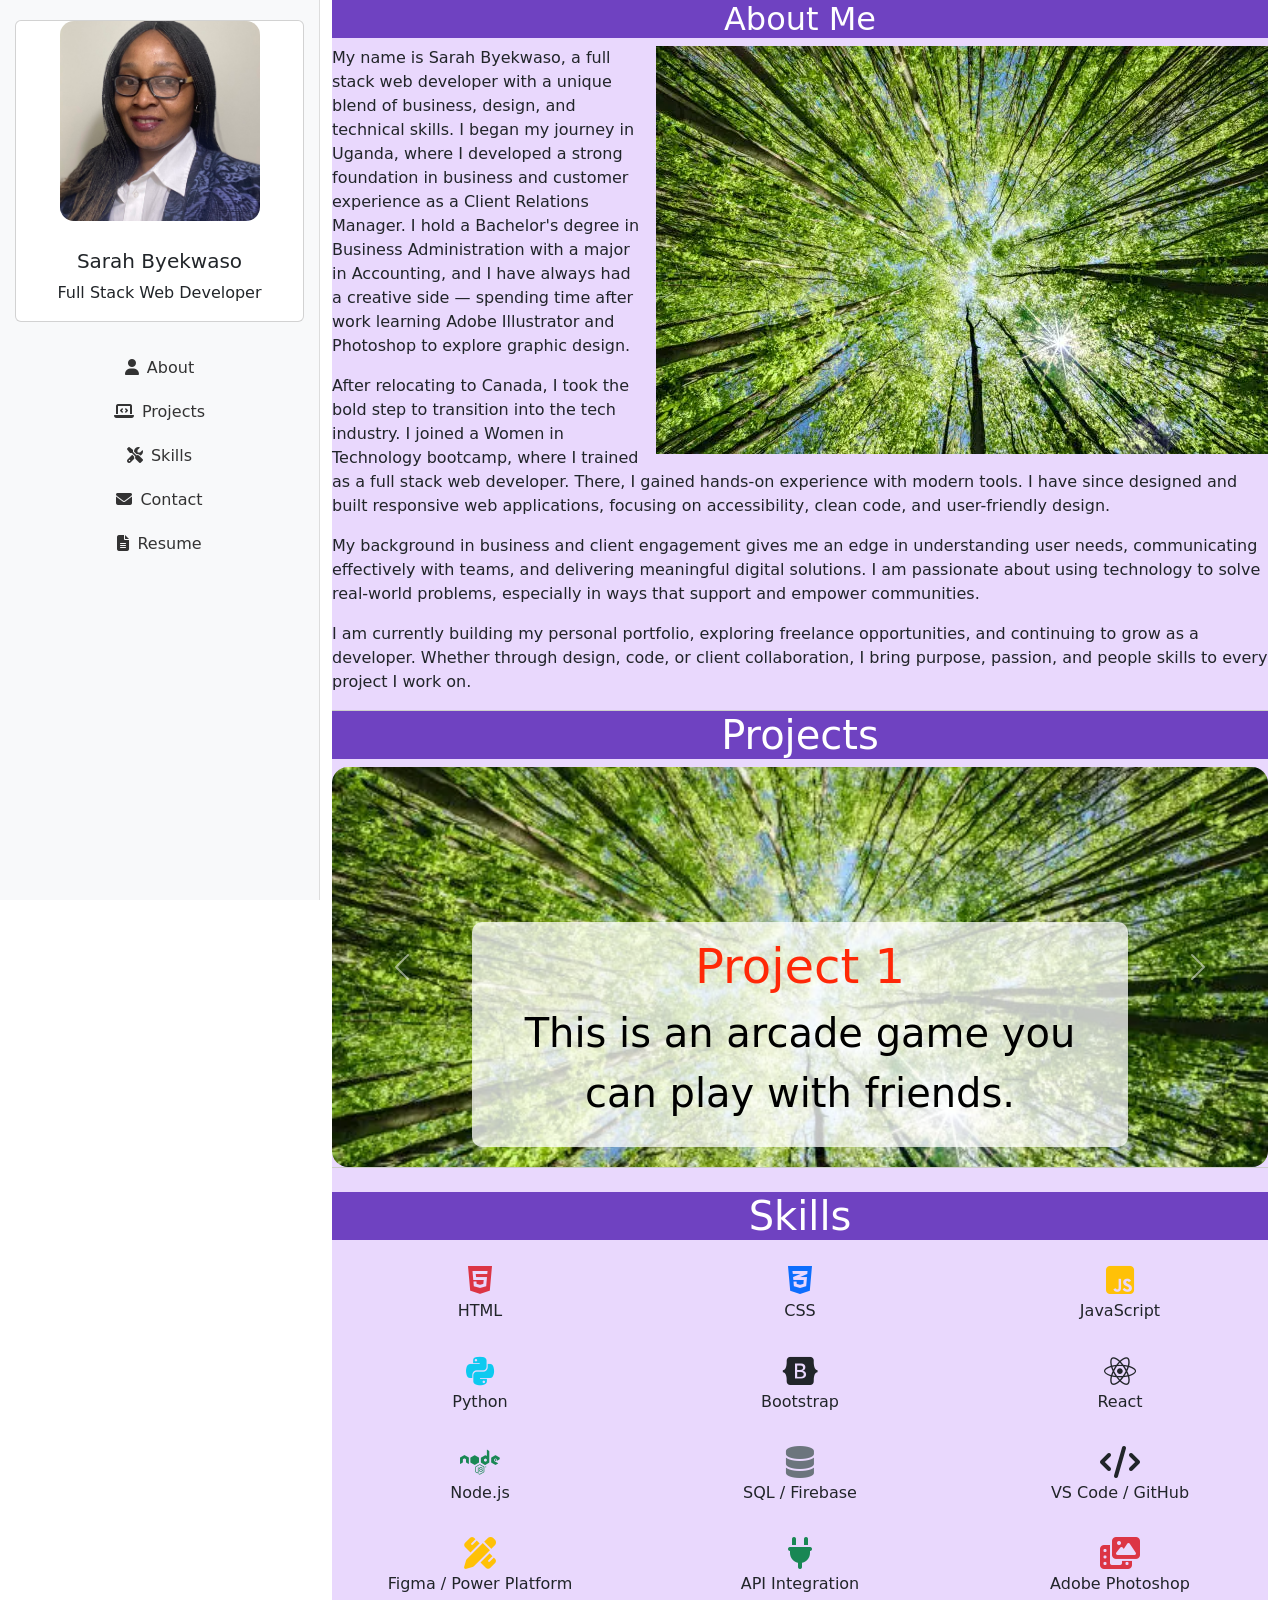
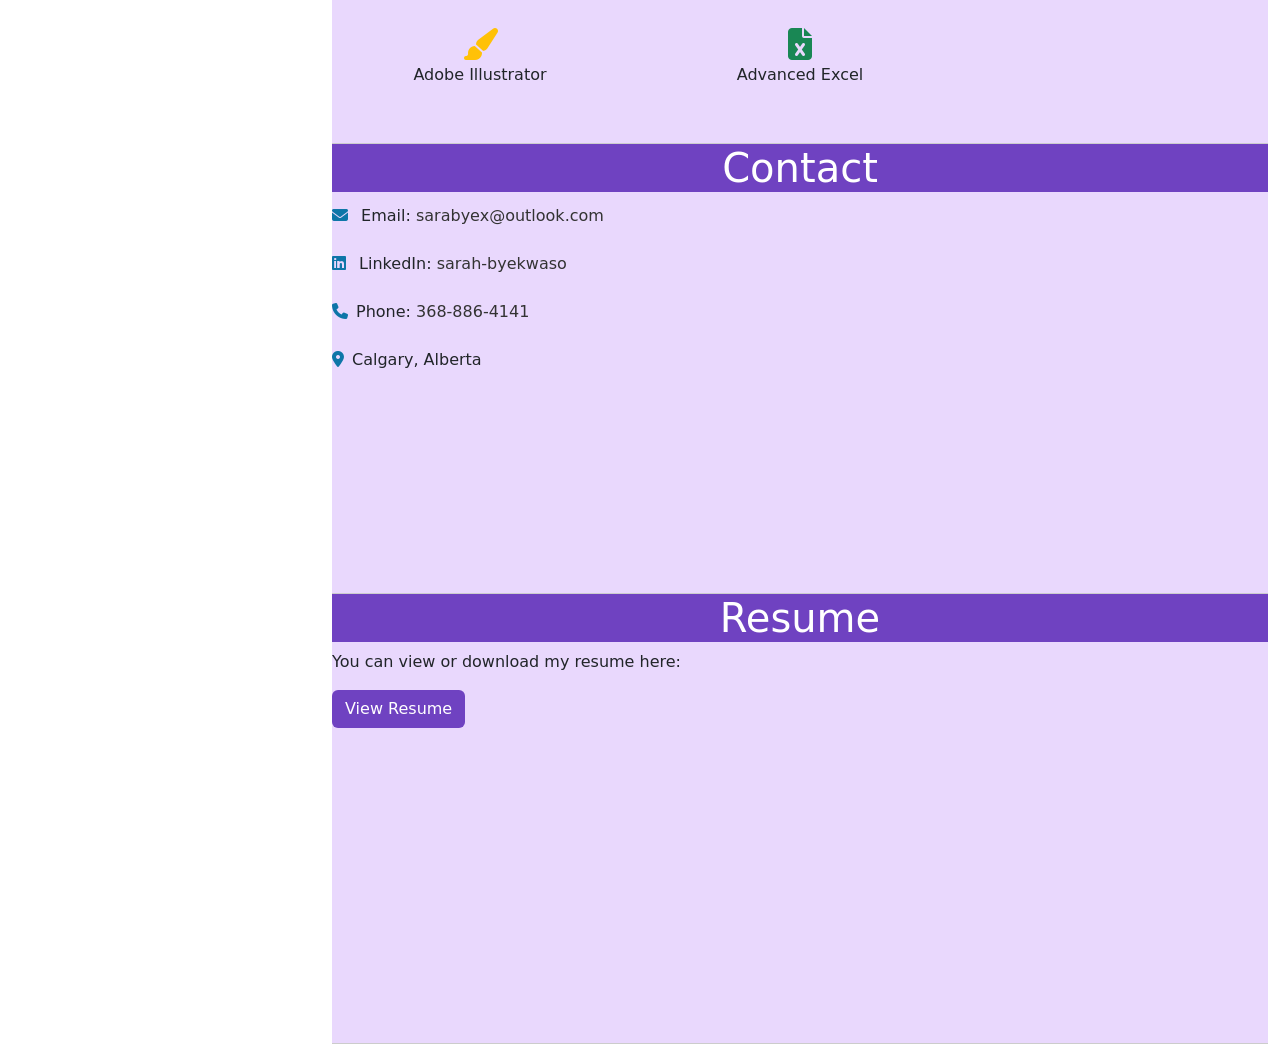
<file: Assignment/Assignment/Class Assignment.html>
<!DOCTYPE html>
<html lang="en">
<head>
  <meta charset="UTF-8">
  <meta name="viewport" content="width=device-width, initial-scale=1.0">
  <link href="https://cdn.jsdelivr.net/npm/bootstrap@5.3.6/dist/css/bootstrap.min.css" rel="stylesheet" integrity="sha384-4Q6Gf2aSP4eDXB8Miphtr37CMZZQ5oXLH2yaXMJ2w8e2ZtHTl7GptT4jmndRuHDT" crossorigin="anonymous">
  <link rel="stylesheet" href="Class Assignment.css">
  <link rel="stylesheet" href="https://cdnjs.cloudflare.com/ajax/libs/font-awesome/6.4.0/css/all.min.css">

  <title>My Profile</title>
</head>
<body>

 <div class="container-fluid">
    <div class="row">
      <nav class="col-12 col-md-3 sidebar text-center">
        <div class="card mb-4">
          <img src="/others/images/SaraPic.jpg" alt="My photo" class="profile-photo">
          <div class="card-body">
            <h5 class="card-title">Sarah Byekwaso</h5>
            <p class="card-text">Full Stack Web Developer</p>
          </div>
        </div>
        <nav class="nav flex-column">
          <a class="nav-link" href="#about"><i class="fas fa-user me-2"></i>About</a>
          <a class="nav-link" href="#projects"><i class="fas fa-laptop-code me-2"></i>Projects</a>
          <a class="nav-link" href="#skills"><i class="fas fa-tools me-2"></i>Skills</a>
          <a class="nav-link" href="#contact"><i class="fas fa-envelope me-2"></i>Contact</a>
          <a class="nav-link" href="#resume"><i class="fas fa-file-alt me-2"></i>Resume</a>
        </nav>
      </nav>

      <main class="col-12 col-md-9">
<!-- about me -->
        <section id="about">
          <div class="text-center"><h1 class="fs-2 fs-md-1">About Me</h1></div>
            <div class ="wrapped immage"><img src="/others/images/navigate.webp" alt="design photo" class="wrap-image">
            <p class="fs-6 fs-md-5 fs-lg-4">My name is Sarah Byekwaso, a full stack web developer with a unique blend of business, design, and technical skills. I began my journey in Uganda, where I developed a strong foundation in business and customer experience as a Client Relations Manager. I hold a Bachelor's degree in Business Administration with a major in Accounting, and I have always had a creative side — spending time after work learning Adobe Illustrator and Photoshop to explore graphic design.
            </p>
            <p class="fs-6 fs-md-5 fs-lg-4"> After relocating to Canada, I took the bold step to transition into the tech industry. I joined a Women in Technology bootcamp, where I trained as a full stack web developer. There, I gained hands-on experience with modern tools. I have since designed and built responsive web applications, focusing on accessibility, clean code, and user-friendly design.
            </p>
            <p class="fs-6 fs-md-5 fs-lg-4"> My background in business and client engagement gives me an edge in understanding user needs, communicating effectively with teams, and delivering meaningful digital solutions. I am passionate about using technology to solve real-world problems, especially in ways that support and empower communities.
            </p>
            <p class="fs-6 fs-md-5 fs-lg-4">I am currently building my personal portfolio, exploring freelance opportunities, and continuing to grow as a developer. Whether through design, code, or client collaboration, I bring purpose, passion, and people skills to every project I work on.
            </p>
            </div>
        </section>

<!-- projects -->
        <section id="projects">
          <div><h1 class="text-center">Projects</h1></div>
          <div id="projectCarousel" class="carousel slide" data-bs-ride="carousel">
            <div class="carousel-inner">
              <div class="carousel-item active">
                <img src="/others/images/navigate.webp" class="d-block w-100" alt="Project 1">
                <div class="carousel-caption d-none d-md-block">
                  <h5>Project 1</h5>
                  <p>This is an arcade game you can play with friends.</p>
                </div>
              </div>

              <div class="carousel-item">
                <img src="/others/images/to-do-list.webp" class="d-block w-100" alt="Project 2">
                <div class="carousel-caption d-none d-md-block">
                  <h5>Project 2</h5>
                  <p>This was a personal project to organise your day</p>
                </div>
              </div>
              <div class="carousel-item">
                <img src="/others/images/solstice-hannan--yhBOqHOr0c-unsplash.jpg" class="d-block w-100" alt="Project 3">
                <div class="carousel-caption d-none d-md-block">
                  <h5>Project 3</h5>
                  <p>This game will relax your mind from the days heavy duties</p>
                </div>
              </div>
<!-- projects -->
            </div>
            <button class="carousel-control-prev" type="button" data-bs-target="#projectCarousel" data-bs-slide="prev">
              <span class="carousel-control-prev-icon"></span>
            </button>
            <button class="carousel-control-next" type="button" data-bs-target="#projectCarousel" data-bs-slide="next">
              <span class="carousel-control-next-icon"></span>
            </button>
          </div>
        </section>

<!-- skills -->
        <section id="skills" class="py-4">
          <div class="text-center mb-4">
            <h1 class="m-0">Skills</h1>
          </div>

          <div class="row text-center">
                      
            <div class="col-6 col-md-4 mb-3">
              <i class="fab fa-html5 fa-2x text-danger"></i>
              <p>HTML</p>
            </div>

            <div class="col-6 col-md-4 mb-3">
              <i class="fab fa-css3-alt fa-2x text-primary"></i>
              <p>CSS</p>
            </div>

            <div class="col-6 col-md-4 mb-3">
              <i class="fab fa-js-square fa-2x text-warning"></i>
              <p>JavaScript</p>
            </div>

            <div class="col-6 col-md-4 mb-3">
              <i class="fab fa-python fa-2x text-info"></i>
              <p>Python</p>
            </div>

            <div class="col-6 col-md-4 mb-3">
              <i class="fab fa-bootstrap fa-2x text-purple"></i>
              <p>Bootstrap</p>
            </div>

            <div class="col-6 col-md-4 mb-3">
              <i class="fab fa-react fa-2x text-cyan"></i>
              <p>React</p>
            </div>

            <div class="col-6 col-md-4 mb-3">
              <i class="fab fa-node fa-2x text-success"></i>
              <p>Node.js</p>
            </div>

            <div class="col-6 col-md-4 mb-3">
              <i class="fas fa-database fa-2x text-secondary"></i>
              <p>SQL / Firebase</p>
            </div>

            <div class="col-6 col-md-4 mb-3">
              <i class="fas fa-code fa-2x text-dark"></i>
              <p>VS Code / GitHub</p>
            </div>

            <div class="col-6 col-md-4 mb-3">
              <i class="fas fa-pencil-ruler fa-2x text-warning"></i>
              <p>Figma / Power Platform</p>
            </div>

            <div class="col-6 col-md-4 mb-3">
              <i class="fas fa-plug fa-2x text-success"></i>
              <p>API Integration</p>
            </div>

              <div class="col-6 col-md-4 mb-3">
              <i class="fas fa-photo-video fa-2x text-danger"></i>
              <p>Adobe Photoshop</p>
            </div>

            <div class="col-6 col-md-4 mb-3">
              <i class="fas fa-paint-brush fa-2x text-warning"></i>
              <p>Adobe Illustrator</p>
            </div>

            <div class="col-6 col-md-4 mb-3">
              <i class="fas fa-file-excel fa-2x text-success"></i>
              <p>Advanced Excel</p>
            </div>
        
          </div>
        </section>

<!-- contact -->
        <section id="contact">
          <div class="text-center">
            <h1>Contact</h1>
          </div>

          <div class="contact-info" style="line-height: 2;">
            <p>
              <i class="fas fa-envelope"></i>
              Email: <a href="mailto:sarabyex@outlook.com">sarabyex@outlook.com</a>
            </p>

            <p>
              <i class="fab fa-linkedin"></i>
              LinkedIn:
              <a href="https://www.linkedin.com/in/sarah-byekwaso">sarah-byekwaso</a>
            </p>
            <p>
              <i class="fas fa-phone"></i>Phone: <a href="tel:3688864141">368-886-4141</a>
            </p>
            <p>
              <i class="fas fa-map-marker-alt"></i>Calgary, Alberta
            </p>
        </div>
        </section>

<!-- resume -->
        <section id="resume">
          <div class="text-center"><h1>Resume</h1></div>
          <p>You can view or download my resume here:</p>
          <a href="/others/Resume - Sarah Byekwaso.pdf" target="_blank" class="btn btn-purple">View Resume</a>
        </section>
      </main>
    </div>
  </div>
  
  

  <script src="https://cdn.jsdelivr.net/npm/bootstrap@5.3.6/dist/js/bootstrap.bundle.min.js" integrity="sha384-j1CDi7MgGQ12Z7Qab0qlWQ/Qqz24Gc6BM0thvEMVjHnfYGF0rmFCozFSxQBxwHKO" crossorigin="anonymous"></script>
</body>
</html>
</file>
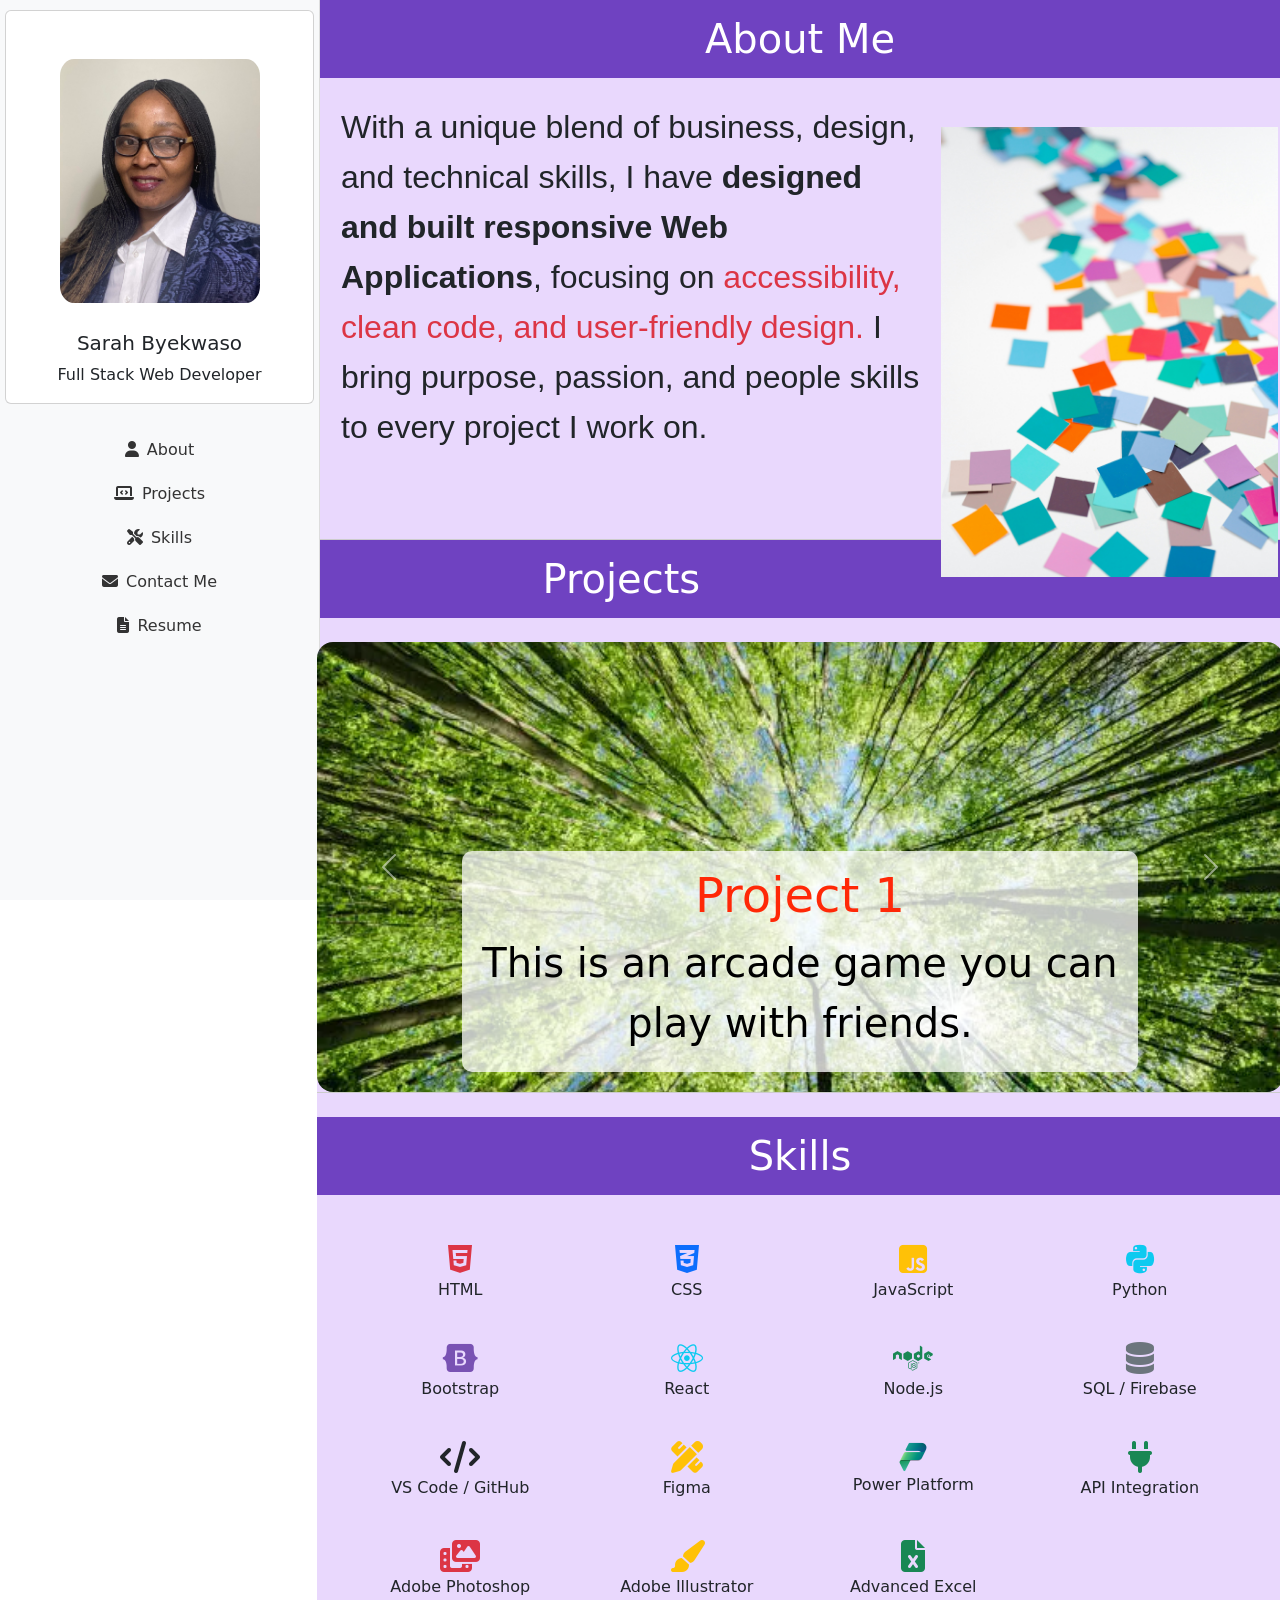
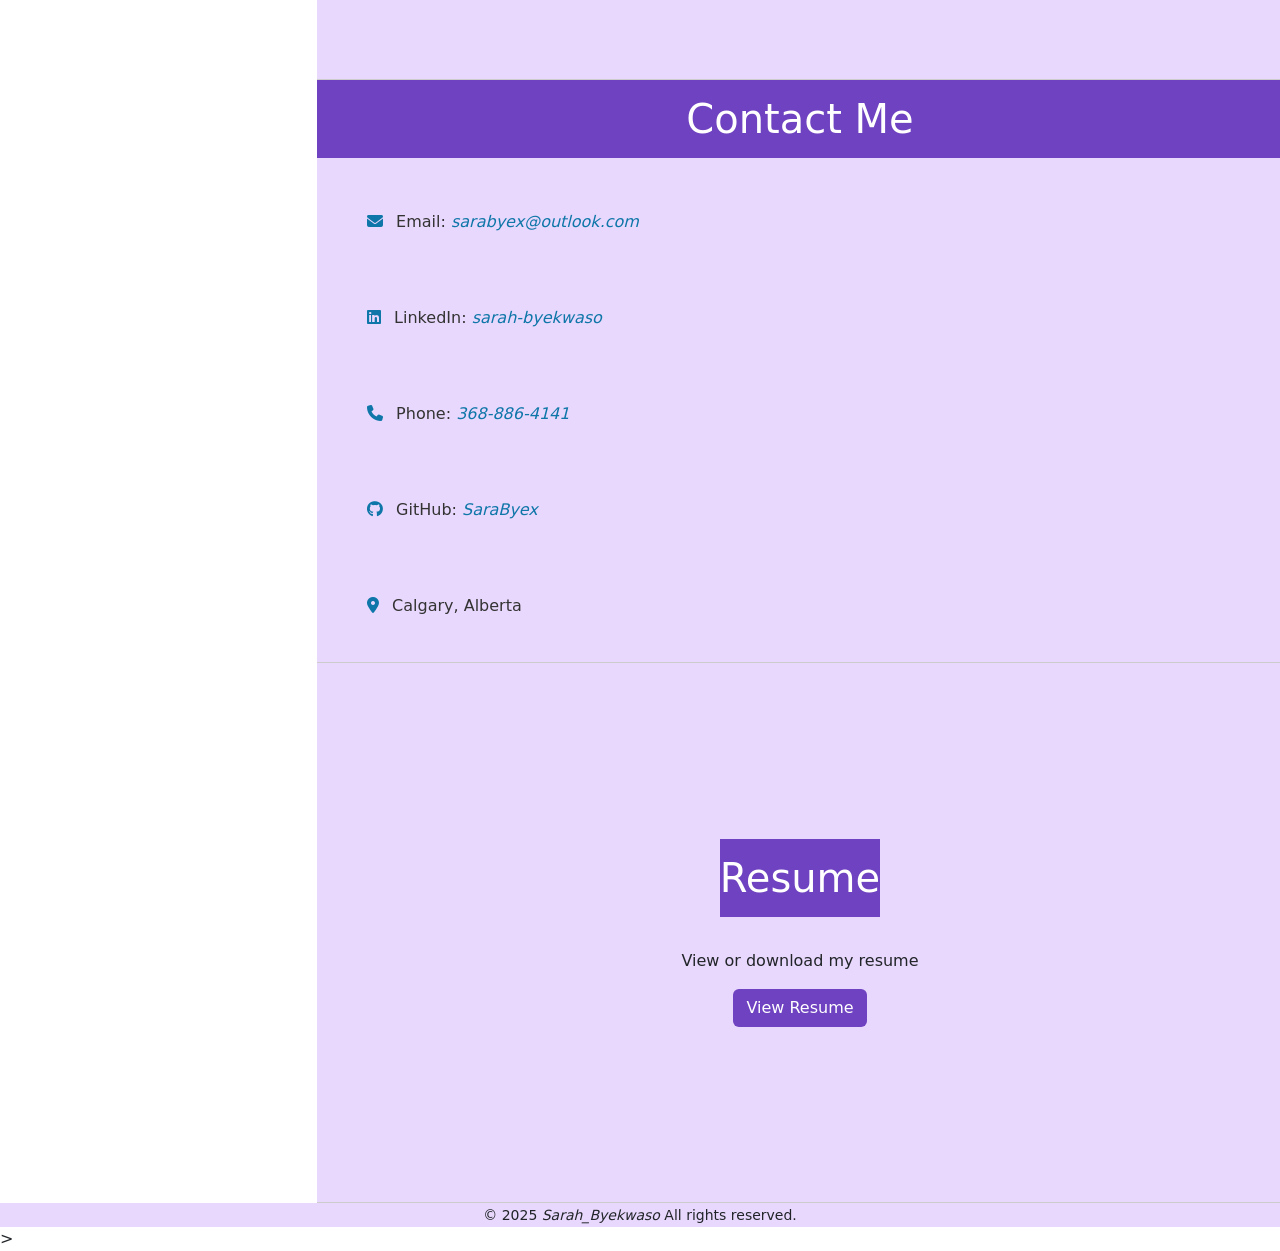
<file: Assignment/Assignment/Profile.html>
<!DOCTYPE html>
<html lang="en">
<head>
  <meta charset="UTF-8">
  <meta name="viewport" content="width=device-width, initial-scale=1.0">
  <link href="https://cdn.jsdelivr.net/npm/bootstrap@5.3.6/dist/css/bootstrap.min.css" rel="stylesheet" integrity="sha384-4Q6Gf2aSP4eDXB8Miphtr37CMZZQ5oXLH2yaXMJ2w8e2ZtHTl7GptT4jmndRuHDT" crossorigin="anonymous">
  <link rel="stylesheet" href="Profile.css">
  <link rel="stylesheet" href="https://cdnjs.cloudflare.com/ajax/libs/font-awesome/6.4.0/css/all.min.css">

  <title>My Profile</title>
</head>
<body>

 <div class="container-fluid">
    <div class="row">
      <nav class="col-12 col-md-3 sidebar text-center">
        <div class="card mb-4">
          <img src="/others/images/SaraPic.jpg" alt="My photo" class="profile-photo mt-5 h-auto">
          <div class="card-body">
            <h5 class="card-title">Sarah Byekwaso</h5>
            <p class="card-text">Full Stack Web Developer</p>
          </div>
        </div>
        <nav class="nav flex-column">
          <a class="nav-link" href="#about"><i class="fas fa-user me-2"></i>About</a>
          <a class="nav-link" href="#projects"><i class="fas fa-laptop-code me-2"></i>Projects</a>
          <a class="nav-link" href="#skills"><i class="fas fa-tools me-2"></i>Skills</a>
          <a class="nav-link" href="#contact"><i class="fas fa-envelope me-2"></i>Contact Me</a>
          <a class="nav-link" href="#resume"><i class="fas fa-file-alt me-2"></i>Resume</a>
        </nav>
      </nav>

      <main class="col-12 col-md-9">
<!-- about me -->
        <section id="about">
          <div><h1 class="text-center mb-4" class="fs-2 fs-md-1">About Me</h1></div>
            <div class ="wrapped image mb-15"><img src="/others/images/kier-in-sight-archives-p7iaoHjWDbI-unsplash.jpg" alt="design photo" class="wrap-image">
              <p class="mx-4 fs-2">With a unique blend of business, design, and technical skills, I have <strong>designed and built responsive Web Applications</strong>, focusing on <span class="text-danger ">accessibility, clean code, and user-friendly design.</span> I bring purpose, passion, and people skills to every project I work on.</p>
            </div>
        </section>

<!-- projects -->
        <section id="projects">
          <div><h1 class="text-center mb-4">Projects</h1></div>
          <div id="projectCarousel" class="carousel slide" data-bs-ride="carousel">
            <div class="carousel-inner">
              <div class="carousel-item active">
                <img src="/others/images/navigate.webp" class="d-block w-100" alt="Project 1 screenshot">
                <div class="carousel-caption d-none d-md-block">
                  <h5>Project 1</h5>
                  <p>This is an arcade game you can play with friends.</p>
                </div>
              </div>

              <div class="carousel-item">
                <img src="/others/images/to-do-list.webp" class="d-block w-100" alt="Project 2 screenshot">
                <div class="carousel-caption d-none d-md-block">
                  <h5>Project 2</h5>
                  <p>This was a personal project to organise your day</p>
                </div>
              </div>
              <div class="carousel-item">
                <img src="/others/images/solstice-hannan--yhBOqHOr0c-unsplash.jpg" class="d-block w-100" alt="Project 3 screenshot">
                <div class="carousel-caption d-none d-md-block">
                  <h5>Project 3</h5>
                  <p>This game will relax your mind from the days heavy duties</p>
                </div>
              </div>
            </div>
            <button class="carousel-control-prev" type="button" data-bs-target="#projectCarousel" data-bs-slide="prev">
              <span class="carousel-control-prev-icon"></span>
            </button>
            <button class="carousel-control-next" type="button" data-bs-target="#projectCarousel" data-bs-slide="next">
              <span class="carousel-control-next-icon"></span>
            </button>
          </div>
        </section>

<!-- skills -->
        <section id="skills" class="py-4">
          <div>
            <h1 class="text-center mb-4 m-0">Skills</h1>
          </div>

            <ul class="list-unstyled row text-center mt-5">
            
              <li class="col-6 col-sm-4 col-md-3 mb-4">
                <i class="fab fa-html5 fa-2x text-danger"></i>
                <p>HTML</p>
              </li>

              <li class="col-6 col-sm-4 col-md-3 mb-4">
                <i class="fab fa-css3-alt fa-2x text-primary"></i>
                <p>CSS</p>
              </li>

              <li class="col-6 col-sm-4 col-md-3 mb-4">
                <i class="fab fa-js-square fa-2x text-warning"></i>
                <p>JavaScript</p>
              </li>

              <li class="col-6 col-sm-4 col-md-3 mb-4">
                <i class="fab fa-python fa-2x text-info"></i>
                <p>Python</p>
              </li>

              <li class="col-6 col-sm-4 col-md-3 mb-4">
                <i class="fab fa-bootstrap fa-2x" style="color: #7952b3;"></i>
                <p>Bootstrap</p>
              </li>

              <li class="col-6 col-sm-4 col-md-3 mb-4">
                <i class="fab fa-react fa-2x text-info"></i>
                <p>React</p>
              </li>

              <li class="col-6 col-sm-4 col-md-3 mb-4">
                <i class="fab fa-node fa-2x text-success"></i>
                <p>Node.js</p>
              </li>

              <li class="col-6 col-sm-4 col-md-3 mb-4">
                <i class="fas fa-database fa-2x text-secondary"></i>
                <p>SQL / Firebase</p>
              </li>

              <li class="col-6 col-sm-4 col-md-3 mb-4">
                <i class="fas fa-code fa-2x text-dark"></i>
                <p>VS Code / GitHub</p>
              </li>

              <li class="col-6 col-sm-4 col-md-3 mb-4">
                <i class="fas fa-pencil-ruler fa-2x text-warning"></i>
                <p>Figma</p>
              </li>

              <li class="col-6 col-sm-4 col-md-3 mb-4">
                <img src="/others/images/Microsoft-Power-Platform-Icon-2020.png.webp" alt="Power Platform" style="height:32px;">
                <p>Power Platform</p>
              </li>

              <li class="col-6 col-sm-4 col-md-3 mb-4">
                <i class="fas fa-plug fa-2x text-success"></i>
                <p>API Integration</p>
              </li>

              <li class="col-6 col-sm-4 col-md-3 mb-4">
                <i class="fas fa-photo-video fa-2x text-danger"></i>
                <p>Adobe Photoshop</p>
              </li>

              <li class="col-6 col-sm-4 col-md-3 mb-4">
                <i class="fas fa-paint-brush fa-2x text-warning"></i>
                <p>Adobe Illustrator</p>
              </li>

              <li class="col-6 col-sm-4 col-md-3 mb-4">
                <i class="fas fa-file-excel fa-2x text-success"></i>
                <p>Advanced Excel</p>
              </li>

          </ul>
        </section>

<!-- contact -->
        <section id="contact">
          <div>
            <h1 class="text-center mb-4">Contact Me</h1>
          </div>
          <div class="contact-info">
            <p>
              <i class="fas fa-envelope"></i>
              Email:<a href="mailto:sarabyex@outlook.com">      sarabyex@outlook.com</a>
            </p>
            <p>
              <i class="fab fa-linkedin"></i>
              LinkedIn: <a href="https://www.linkedin.com/in/sarah-byekwaso" target="_blank">sarah-byekwaso</a>
            </p>
            <p>
              <i class="fas fa-phone"></i>
              Phone: <a href="tel:3688864141">368-886-4141</a>
            </p>
            <p>
              <i class="fab fa-github"></i>
              GitHub: <a href="https://github.com/SaraByex" target="_blank">SaraByex</a>
            </p>
            <p>
              <i class="fas fa-map-marker-alt"></i>
              Calgary, Alberta
            </p>
          </div>
        </section>

<!-- resume -->
        <section id="resume">
          <div class="text-center mb-4"><h1>Resume</h1></div>
          <p class="text-center">View or download my resume<i></i></p>
            <div class="text-center">
              <a href="/others/Resume - Sarah Byekwaso.pdf" target="_blank" class="btn btn-purple">View Resume</a>
            </div>
                 </section>
      </main>
    </div>
  </div>
 
<script src="https://cdn.jsdelivr.net/npm/bootstrap@5.3.6/dist/js/bootstrap.bundle.min.js" integrity="sha384-j1CDi7MgGQ12Z7Qab0qlWQ/Qqz24Gc6BM0thvEMVjHnfYGF0rmFCozFSxQBxwHKO" crossorigin="anonymous"></script>
</body>
<footer class="footer-purple pt-0 pb-0 mt-0" style="background-color: #e9d8fd;">
  <div class="text-center">
    <small>&copy; 2025 <em>Sarah_Byekwaso</em> All rights reserved.</small>
  </div>
</footer>>
</html>
</file>
<file: HTMLCSS/style.css>
div{
    /* properties: value; */
    background-color: brown;
    width: 450px;
    height: 100px;
    margin: 20px;
}

#firstsection{
    text-align: center;
    border: 1px solid blue;
}

.studentsection{
    border: 5px dotted black;
    border-radius: 8px;
}

section{
    border: 2px dotted pink;
    border-radius: 8px;
  
}

/* chaining with space */
section .secchild{
    color:chocolate;
}
/* chaining without space */
section#firstsection{
border: 2px dotted gold;
}

#secondsection{
    display: inline;
}

table{
    border-collapse: collapse;
}

thead{
    background-color: aqua;
    color:blue;
}

th{
    padding: 15px 20px;
}

tbody tr:nth-child(even){
    background-color: beige;
}
</file>
<file: Assignment/Profile/Profile.css>
:root {
      --main-purple: #6f42c1;
      --light-purple: #e9d8fd;
    }

html, body {
      scroll-behavior: smooth;
   }

.sidebar {
  position: sticky;
  top: 0;
  margin-top: 0;
  margin-bottom: 0;
  height: 100vh;
  padding: 0px 5px;
  background-color: #f8f9fa;
  border-right: 1px solid #ddd;
  overflow-y: auto;
}

.profile-photo {
  width: 200px;
  height: 200px;
  object-fit: cover;
  border-radius: 7%;
  margin: 0 auto 12px;
  display: block;
  
}

.nav-link {
  font-size: 1.5rem;
  padding: 10px;
  color: var(--main-purple);
  border-radius: 6px;
  transition: background-color 0.3s, color 0.3s;
}

.nav-link:hover, .nav-link.active {
  background-color: var(--light-purple);
  color: var(--main-purple);
}

.sidebar .nav {
  text-align: left;      /* ensure text is left-aligned */
  padding-left: 0;       /* remove default padding */
}

.sidebar .nav-link {
  display: flex;          /* allows icon + text to align naturally */
  align-items: center;    /* vertically center icon and text */
  justify-content: flex-start; /* push items to the left */
  padding-left: 25px;  
  padding-bottom: 50px;   /* optional spacing from sidebar edge */
}
@media (max-width: 767.98px) {
  .sidebar {
    position: relative;
    height: auto;
    border-right: none;
    padding: auto;
  }

  .profile-photo {
    width: 80px;
    height: 80px;
  }
}

  .nav-link:hover, .nav-link.active {
  background-color: var(--light-purple);
  color: var(--main-purple);
}

section {
      padding: 0;
      margin: 0;
      margin-left: -15px;
      margin-right: -15px;
      min-height: 60vh;
      background-color: var(--light-purple);;
      background-blend-mode: lighten;
    }

  .carousel-item img {
      width: 100%;
      height: auto;
      border-radius: 1rem;
      
    }

    .wrap-image {
    float: right;         
    width: auto;         
    height: 310px;
    align-items: top;
    position: sticky;
    }

    h1 {
      
      padding-top: 15px;
      padding-bottom: 15px;
      color: #5a32a3;
      text-align: center;
    }

    .btn.btn-purple {
      background-color: var(--main-purple);
      color: white;
    }

    .btn.btn-purple:hover {
      background-color: #5a32a3;
    }

  .carousel-caption h5 {
    font-size: 3rem;
    color: #ff2807; 
  }

  .carousel-caption p {
    font-size: 2.5rem;
    color: black;
    margin-bottom: 0.2rem;
  }

   #projectCarousel img {
  max-height: 450px; 
  object-fit: cover;
  }

  .carousel-caption {
  background-color: rgba(255, 255, 255, 0.75); /* light background*/
  color: #000; /* dark text for contrast */
  padding: 1rem;
  border-radius: 10px;
  max-width: 80%;
  margin: 0 auto;
}

/* for small screens use @media queries */
@media (max-width: 768px) {
  .carousel-caption {
    font-size: 0.9rem;
    padding: 0.5rem;
  }
}
.contact-info {
    line-height: 5;
    color: #333;
  }

  .contact-info i {
    color: #0e76a8; 
    margin-right: 8px;
  }

  .contact-info a {
    color: #0e76a8;
    text-decoration: none;
    font-style: italic;
  }

  .contact-info a:hover {
    text-decoration: underline;
  }

  #contact .contact-info {
    margin-left: 50px;
  }
  #about p {font-family: Verdana, Geneva, Tahoma, sans-serif;
   font-style:normal;
   font-size:larger;
   line-height: 50px;
  }
 #skills ul {
  margin-left: 30px;
  margin-right: 30px;
 }

  #resume p a{
    align-items: center;
   display: flex;
  flex-direction: column;
  justify-content: center; 
  align-items: center; 
  text-align: center;
 
}
/* Skills Section Hover */
#skills ul li {
  transition: transform 0.3s ease, box-shadow 0.3s ease;
  cursor: default;
}

#skills ul li:hover {
  transform: translateY(-5px);
  box-shadow: 0 4px 15px rgba(0,0,0,0.2);
}

/* Skills Icon Color on Hover */
#skills ul li i, #skills ul li img {
  transition: transform 0.3s ease, filter 0.3s ease;
}

#skills ul li:hover i, #skills ul li:hover img {
  transform: scale(1.2);
  filter: brightness(1.2);
}
/* Contact Section Hover */
.contact-info p {
  display: flex;
  justify-content: center;
  align-items: center;
  gap: 10px;
  transition: transform 0.3s ease;
}

.contact-info p:hover {
  transform: translateY(-3px);
}

.contact-info p a {
  color: inherit;
  text-decoration: none;
  transition: color 0.3s ease, text-decoration 0.3s ease;
}

.contact-info p a:hover {
  color: var(--main-purple);
  text-decoration: underline;
}

/* Icons hover color */
.contact-info p i {
  transition: color 0.3s ease, transform 0.3s ease;
}

.contact-info p:hover i {
  transform: scale(1.2);
  color: var(--main-purple);
}
/* Remove default spacing */
html, body {
  margin: 0;
  padding: 0;
}

/* Optional: make footer stick to bottom if content is short */
body {
  display: flex;
  flex-direction: column;
  min-height: 100vh;
    margin: 0;
  padding: 0;
}

main {
  flex: 1; /* takes remaining space between header and footer */
}


footer {
  background-color: none; /* or your chosen purple */
  padding: 20px 0;
  margin-top: 0;  /* remove any default margin */
  margin-bottom: 0;
  text-align: center;
  flex-shrink: 0; /* prevents shrinking in flex layout */
}
</file>
<file: HTMLCSS/Bootstrap/style.css>
.mycustombadge{
    color: blue !important;
    background-color: brown !important;
}
</file>
<file: Class Assignment.css>
:root {
      --main-purple: #6f42c1;
      --light-purple: #e9d8fd;
    }

    html, body {
      scroll-behavior: smooth;
    }

    .sidebar {
      position: sticky;
      top: 0;
      height: 100vh;
      background-color: var(--light-purple);
      padding: 1rem;
      overflow-y: auto;
      z-index: 1020;
    }

    .profile-photo {
      width: 100%;
      border-radius: 5px;
    }

    .nav-link {
      color: var(--main-purple);
    }

    .nav-link:hover, .nav-link.active {
      font-weight: bold;
      color: #fff;
      background-color: var(--main-purple);
      border-radius: 0.375rem;
      padding-left: 1rem;
    }

    section {
      padding: 2rem 1rem;
      border-bottom: 1px solid #ccc;
      min-height: 100vh;
    }

    .carousel-item img {
      width: 100%;
      height: auto;
      border-radius: 1rem;
    }

    h1 {
      background-color: var(--main-purple);
      color: white;
    }

    .btn-purple {
      background-color: var(--main-purple);
      color: white;
    }

    .btn-purple:hover {
      background-color: #5a32a3;
    }

    linkedin{
      href: url(www.linkedin.com/in/
sarah-byekwaso)}
Vanity URL name
</file>
<file: Assignment/Assignment/Class Assignment.css>
:root {
      --main-purple: #6f42c1;
      --light-purple: #e9d8fd;
    }

    html, body {
      scroll-behavior: smooth;
    }

.sidebar {
  position: sticky;
  top: 0;
  height: 100vh;
  padding: 20px 15px;
  background-color: #f8f9fa;
  border-right: 1px solid #ddd;
  overflow-y: auto;
}

.profile-photo {
  width: 200px;
  height: 200px;
  object-fit: cover;
  border-radius: 7%;
  margin: 0 auto 12px;
  display: block;
  
}

.nav-link {
  font-size: 1rem;
  padding: 10px;
  color: #333;
  border-radius: 6px;
  transition: background-color 0.3s, color 0.3s;
}

.nav-link:hover, .nav-link.active {
  background-color: var(--light-purple);
  color: var(--main-purple);
}

@media (max-width: 767.98px) {
  .sidebar {
    position: relative;
    height: auto;
    border-right: none;
    padding: 10px;
  }
  .profile-photo {
    width: 80px;
    height: 80px;
  }

  .nav-link:hover, .nav-link.active {
  background-color: var(--light-purple);
  color: var(--main-purple);
}
}

  section {
      padding: 0;
      margin: 0;
      border-bottom: 1px solid #ccc;
      min-height: 50vh;
      background-color: var(--light-purple);;
      background-blend-mode: lighten;
    }

    .carousel-item img {
      width: 100%;
      height: auto;
      border-radius: 1rem;
    }

    .wrap-image {
    float: right;         
    margin-left: 15px;
    margin-bottom: 10px;
    width: auto;         
    height: auto;
    }

    h1 {
      background-color: var(--main-purple);
      color: white;
    }

    .btn-purple {
      background-color: var(--main-purple);
      color: white;
    }

    .btn-purple:hover {
      background-color: #5a32a3;
    }

  .carousel-caption h5 {
    font-size: 3rem;
    color: #ff2807; 
  }

  .carousel-caption p {
    font-size: 2.5rem;
    color: black;
  }

  /* Limit carousel image height */
#projectCarousel img {
  max-height: 400px; /* Adjust height as needed */
  object-fit: cover;
}

/* Style the text background for readability */
.carousel-caption {
  background-color: rgba(255, 255, 255, 0.75); /* light background*/
  color: #000; /* dark text for contrast */
  padding: 1rem;
  border-radius: 10px;
  max-width: 80%;
  margin: 0 auto;
}

/* Center the captions on all devices */
.carousel-caption h5,
.carousel-caption p {
  margin-bottom: 0.5rem;
}
/* for small screens use @media queries */
@media (max-width: 768px) {
  .carousel-caption {
    font-size: 0.9rem;
    padding: 0.5rem;
  }
}


  .contact-info i {
    color: #0e76a8; /* LinkedIn Blue */
    margin-right: 8px;
  }

  .contact-info a {
    color: #333;
    text-decoration: none;
  }

  .contact-info a:hover {
    text-decoration: underline;
  }
</file>
<file: Assignment/Assignment/Profile.css>
:root {
      --main-purple: #6f42c1;
      --light-purple: #e9d8fd;
    }

html, body {
      scroll-behavior: smooth;
   }

.sidebar {
  position: sticky;
  top: 0;
  height: 100vh;
  padding: 10px 5px;
  background-color: #f8f9fa;
  border-right: 1px solid #ddd;
  overflow-y: auto;
}

.profile-photo {
  width: 200px;
  height: 200px;
  object-fit: cover;
  border-radius: 7%;
  margin: 0 auto 12px;
  display: block;
  
}

.nav-link {
  font-size: 1rem;
  padding: 10px;
  color: #333;
  border-radius: 6px;
  transition: background-color 0.3s, color 0.3s;
}

.nav-link:hover, .nav-link.active {
  background-color: var(--light-purple);
  color: var(--main-purple);
}
@media (max-width: 767.98px) {
  .sidebar {
    position: relative;
    height: auto;
    border-right: none;
    padding: auto;
  }

  .profile-photo {
    width: 80px;
    height: 80px;
  }
}

  .nav-link:hover, .nav-link.active {
  background-color: var(--light-purple);
  color: var(--main-purple);
}

section {
      padding: 0;
      margin: 0;
      margin-left: -15px;
      margin-right: -15px;
      border-bottom: 1px solid #ccc;
      min-height: 60vh;
      background-color: var(--light-purple);;
      background-blend-mode: lighten;
    }

  .carousel-item img {
      width: 100%;
      height: auto;
      border-radius: 1rem;
      
    }

    .wrap-image {
    float: right;         
    margin-left: 15px;
    margin-bottom: 15px;
    margin-top: 25px;
    margin-right: 5px;
    width: auto;         
    height: 450px;
    }

    h1 {
      background-color: var(--main-purple);
      padding-top: 15px;
      padding-bottom: 15px;
      color: white;
    }

    .btn.btn-purple {
      background-color: var(--main-purple);
      color: white;
    }

    .btn.btn-purple:hover {
      background-color: #5a32a3;
    }

  .carousel-caption h5 {
    font-size: 3rem;
    color: #ff2807; 
  }

  .carousel-caption p {
    font-size: 2.5rem;
    color: black;
    margin-bottom: 0.2rem;
  }

   #projectCarousel img {
  max-height: 450px; 
  object-fit: cover;
  }

  .carousel-caption {
  background-color: rgba(255, 255, 255, 0.75); /* light background*/
  color: #000; /* dark text for contrast */
  padding: 1rem;
  border-radius: 10px;
  max-width: 80%;
  margin: 0 auto;
}

/* for small screens use @media queries */
@media (max-width: 768px) {
  .carousel-caption {
    font-size: 0.9rem;
    padding: 0.5rem;
  }
}
.contact-info {
    line-height: 5;
    color: #333;
  }

  .contact-info i {
    color: #0e76a8; 
    margin-right: 8px;
  }

  .contact-info a {
    color: #0e76a8;
    text-decoration: none;
    font-style: italic;
  }

  .contact-info a:hover {
    text-decoration: underline;
  }

  #contact .contact-info {
    margin-left: 50px;
  }
  #about p {font-family: Verdana, Geneva, Tahoma, sans-serif;
   font-style:normal;
   font-size:larger;
   line-height: 50px;
  }
 #skills ul {
  margin-left: 30px;
  margin-right: 30px;
 }

  #resume {
    align-items: center;
   display: flex;
  flex-direction: column;
  justify-content: center; 
  align-items: center; 
  text-align: center;
 
}
</file>
